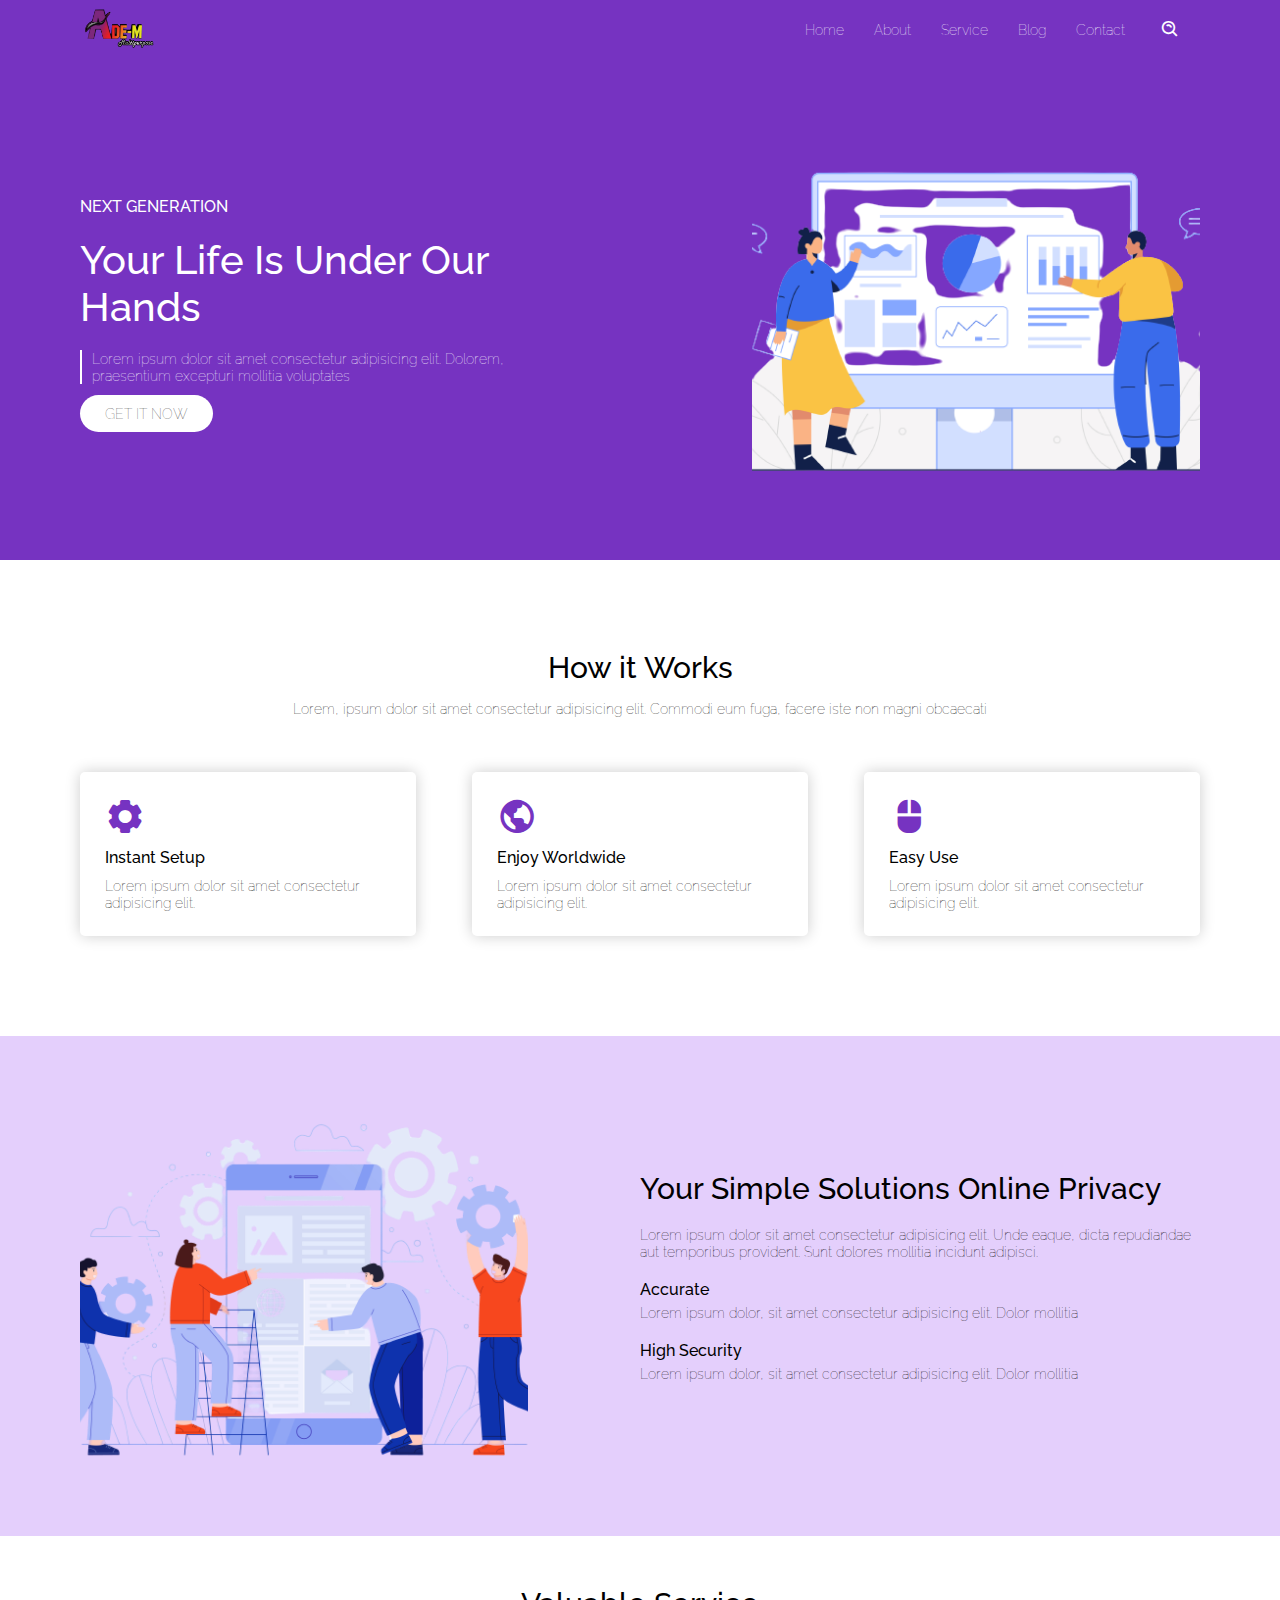
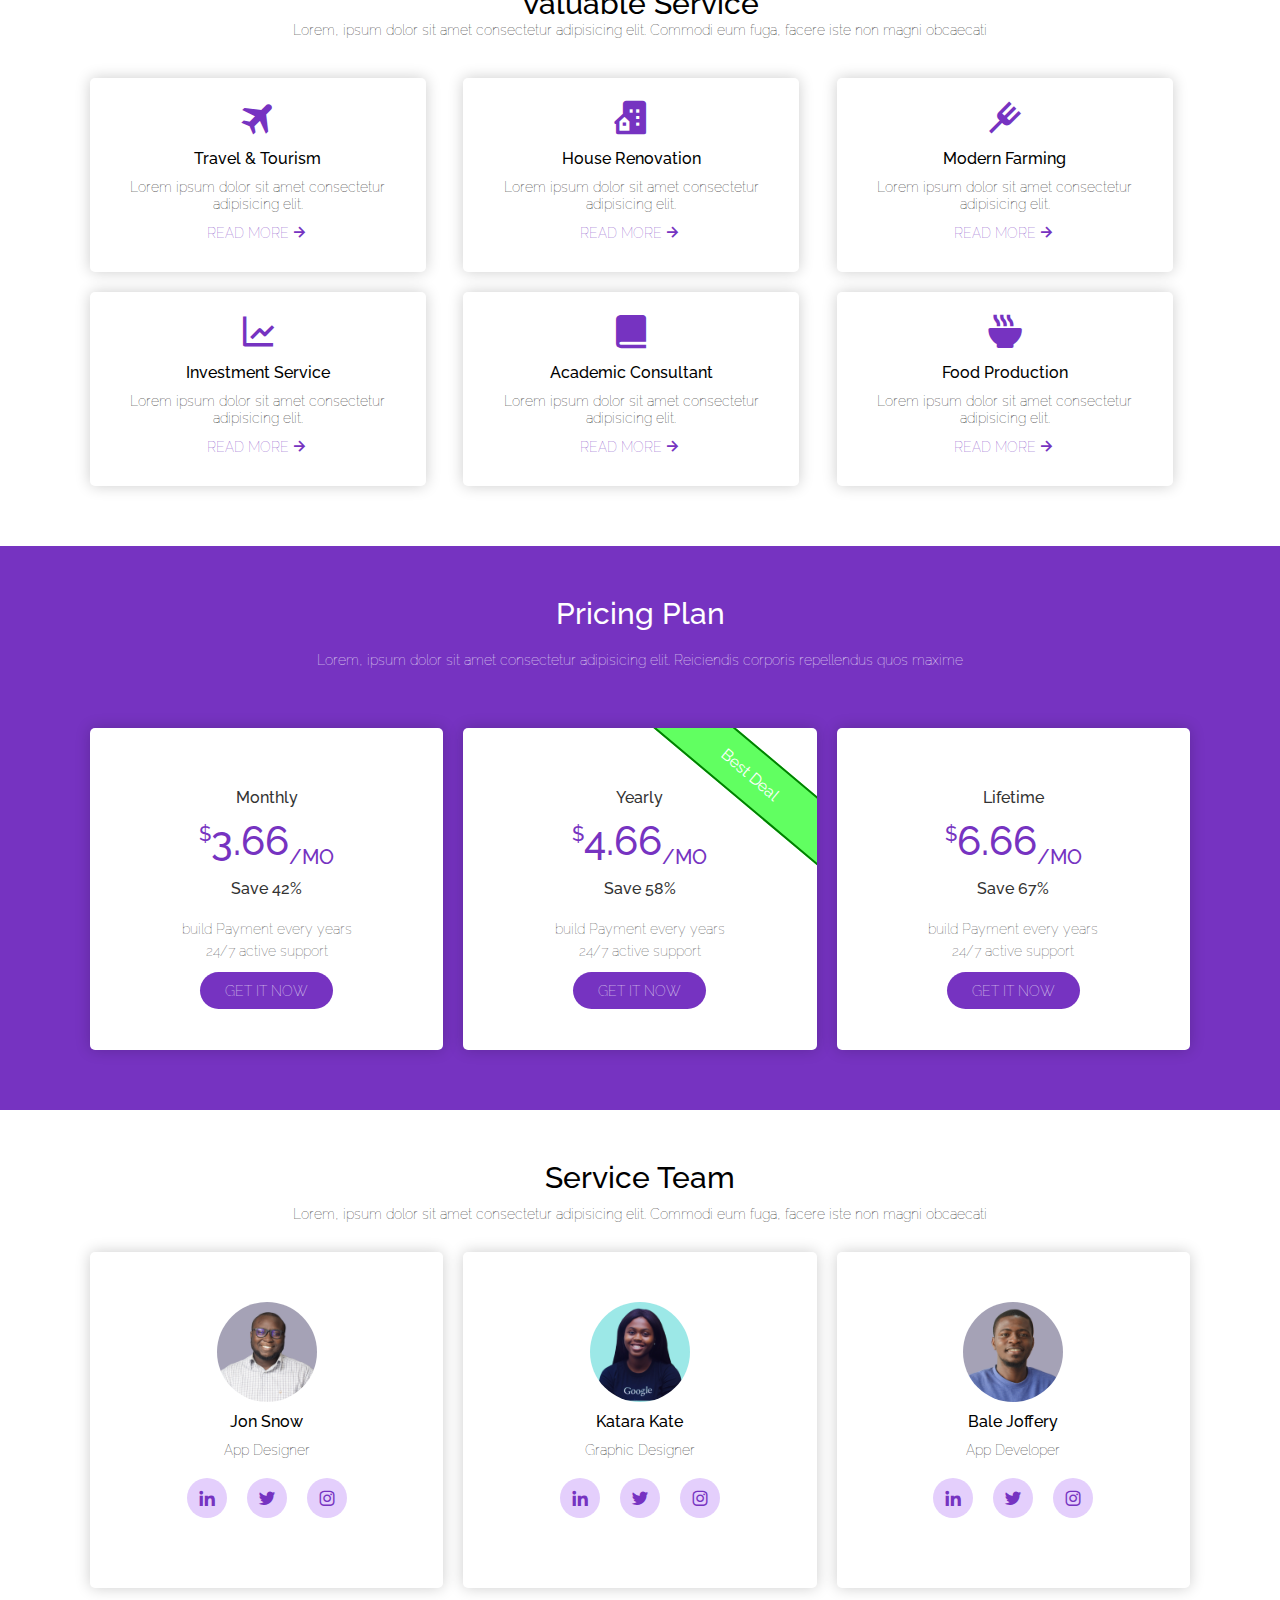
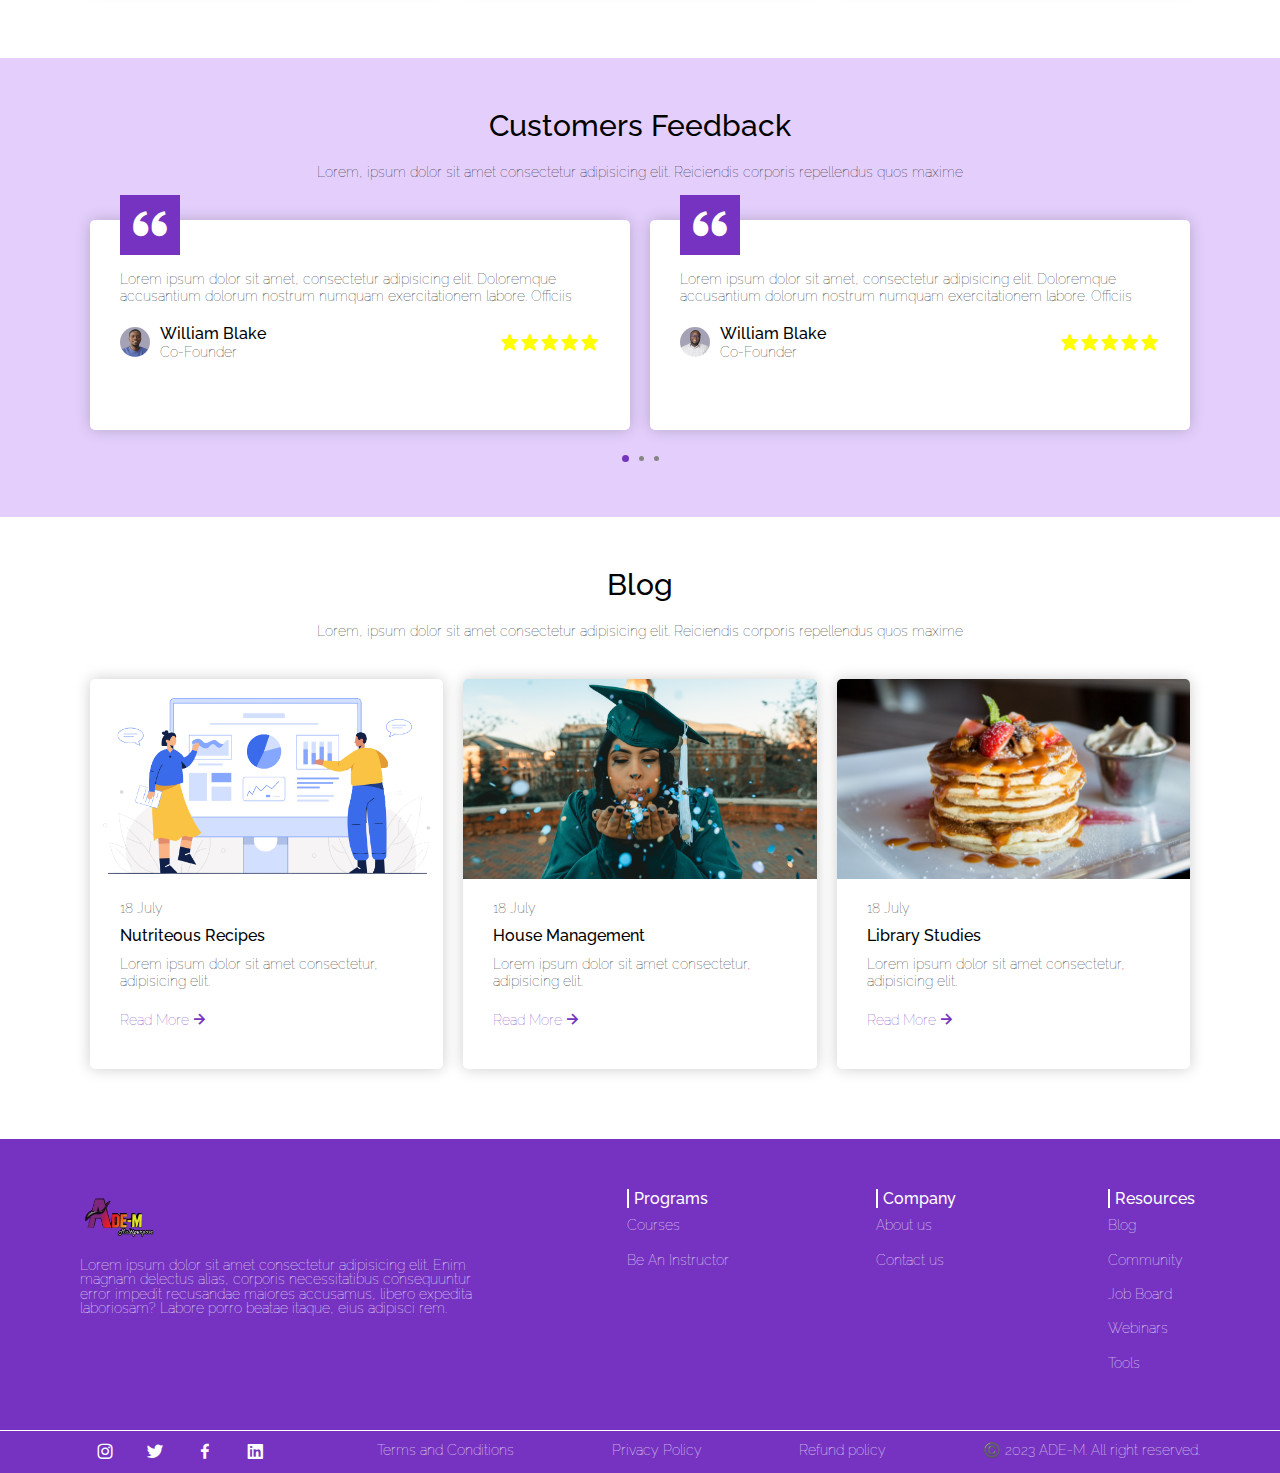
<file: index.html>
<!DOCTYPE html>
<html lang="en">
<head>
    <meta charset="UTF-8">
    <meta http-equiv="X-UA-Compatible" content="IE=edge">
    <meta name="viewport" content="width=device-width, initial-scale=1.0">
    <title>Ade-M</title>
    <link rel="stylesheet" href="style.css">
    <link href='https://unpkg.com/boxicons@2.1.4/css/boxicons.min.css' rel='stylesheet'>
</head>
<body>
    

    <!-- ////////////////////////// HEADER //////////////////////// -->

    <header class="header">
        <div class="header__container">
            <div class="header__content">
                <div class="logo header__logo">
                    <img src="img/logo.png" alt="logo" class="logo__img">
                </div>

                <nav class="header__nav">
                    <ul class="header__nav__links">
                        <li class="header__nav__link"><a href="#">Home</a></li>
                        <li class="header__nav__link"><a href="about.html">About</a></li>
                        <li class="header__nav__link"><a href="service.html">Service</a></li>
                        <li class="header__nav__link"><a href="blog.html">Blog</a></li>
                        <li class="header__nav__link"><a href="contact.html">Contact</a></li>
                    </ul>

                    <i class='bx bx-search-alt'></i>
                </nav>

                <div class="header__menu__icon">
                    <i class='bx bx-menu-alt-right'></i>
<!-- 
                    <i class='bx bx-x'></i> -->
                </div>


                <!-- ////////////////////////////// MOBILE MENU \\\\\\\\\\\\\\\\\\\\\\\\\\\\\ -->

                <div class="mobile__header__nav">
                    <ul class="mobile__header__nav__links">
                        <li class="mobile__header__nav__link"><a href="#">Home</a></li>
                        <li class="mobile__header__nav__link"><a href="about.html">About</a></li>
                        <li class="mobile__header__nav__link"><a href="service.html">Service</a></li>
                        <li class="mobile__header__nav__link"><a href="blog.html">Blog</a></li>
                        <li class="mobile__header__nav__link"><a href="contact.html">Contact</a></li>
                    </ul>
                </div>


            </div>
        </div>
    </header>


    <!-- ///////////////////////////// LANDING SECTION \\\\\\\\\\\\\\\\\\\\\\ -->

    <div class="landing__section">
        <div class="landing__section__container">
            <div class="landing__section__content">
                <h4 class="landing__section__content__h4">NEXT GENERATION</h4>

                <h2 class="landing__section__content__h2">Your Life Is Under Our Hands</h2>

                <p class="landing__section__content__p">Lorem ipsum dolor sit amet consectetur adipisicing elit. Dolorem, praesentium excepturi mollitia voluptates</p>

                <a href="#" class="landing__section__content__btn">GET IT NOW</a>
            </div>

            <div class="landing__section__image">
                <img src="img/landing-sec.png" alt="">
            </div>
        </div>
    </div>


    <!-- //////////////////////////// USEFULNESS \\\\\\\\\\\\\\\\\\\\\\\\\\\ -->

    <div class="usefulness">
        <div class="usefulness__container">
            <div class="usefulness__content">
                <h3 class="usefulness__content__h3">How it Works</h3>

                <p class="usefulness__content__p">Lorem, ipsum dolor sit amet consectetur adipisicing elit. Commodi eum fuga, facere iste non magni obcaecati</p>
            </div>

            <div class="usefulness__cards">
                <div class="usefulness__card">
                    <i class='bx bxs-cog'></i>

                    <h4>Instant Setup</h4>

                    <p>Lorem ipsum dolor sit amet consectetur adipisicing elit.</p>
                </div>

                <div class="usefulness__card">
                    <i class='bx bx-world' ></i>

                    <h4>Enjoy Worldwide</h4>

                    <p>Lorem ipsum dolor sit amet consectetur adipisicing elit.</p>
                </div>

                <div class="usefulness__card">
                    <i class='bx bxs-mouse-alt' ></i>

                    <h4>Easy Use</h4>

                    <p>Lorem ipsum dolor sit amet consectetur adipisicing elit.</p>
                </div>
            </div>
        </div>
    </div>


    <!-- /////////////////////////////// SOLUTIONS \\\\\\\\\\\\\\\\\\\\\\\\\\\\\\\\\\\\ -->

    <div class="solutions">
        <div class="solutions__container">
            <div class="solutions__image">
                <img src="img/solution.png" alt="">
            </div>


            <div class="solutions__content">
                <h3 class="solutions__content__h3">Your Simple Solutions Online Privacy</h3>

                <p class="solutions__content__p">Lorem ipsum dolor sit amet consectetur adipisicing elit. Unde eaque, dicta repudiandae aut temporibus provident. Sunt dolores mollitia incidunt adipisci.</p>

                <div class="solution__content__cards">

                    <div class="solution__content__card">
                        <h4>Accurate</h4>
                        <p>Lorem ipsum dolor, sit amet consectetur adipisicing elit. Dolor mollitia</p>
                    </div>

                    <div class="solution__content__card">
                        <h4>High Security</h4>
                        <p>Lorem ipsum dolor, sit amet consectetur adipisicing elit. Dolor mollitia</p>
                    </div>
                </div>
            </div>
        </div>
    </div>


    <!-- //////////////////////////// services \\\\\\\\\\\\\\\\\\\\\\\\\\\ -->

    <div class="services">
        <div class="services__container">
            <div class="services__content">
                <h3 class="services__content__h3">Valuable Service</h3>

                <p class="services__content__p">Lorem, ipsum dolor sit amet consectetur adipisicing elit. Commodi eum fuga, facere iste non magni obcaecati</p>
            </div>

            <div class="services__cards">
                <div class="services__card">
                    <i class='bx bxs-plane-alt'></i>

                    <h4>Travel & Tourism</h4>

                    <p>Lorem ipsum dolor sit amet consectetur adipisicing elit.</p>

                    <div class="service__card__btn">
                        <a href="#" class="service__card__btn__link">READ MORE</a>
                        <i class='bx bx-right-arrow-alt'></i>
                    </div>
                </div>

                <div class="services__card">
                    <i class='bx bxs-building-house' ></i>

                    <h4>House Renovation</h4>

                    <p>Lorem ipsum dolor sit amet consectetur adipisicing elit.</p>

                    <div class="service__card__btn">
                        <a href="#" class="service__card__btn__link">READ MORE</a>
                        <i class='bx bx-right-arrow-alt'></i>
                    </div>
                </div>

                <div class="services__card">
                    <i class='bx bx-fork'></i>

                    <h4>Modern Farming</h4>

                    <p>Lorem ipsum dolor sit amet consectetur adipisicing elit.</p>

                    <div class="service__card__btn">
                        <a href="#" class="service__card__btn__link">READ MORE</a>
                        <i class='bx bx-right-arrow-alt'></i>
                    </div>
                </div>

                <div class="services__card">
                    <i class='bx bx-line-chart'></i>

                    <h4>Investment Service</h4>

                    <p>Lorem ipsum dolor sit amet consectetur adipisicing elit.</p>

                    <div class="service__card__btn">
                        <a href="#" class="service__card__btn__link">READ MORE</a>
                        <i class='bx bx-right-arrow-alt'></i>
                    </div>
                </div>

                <div class="services__card">
                    <i class='bx bxs-book-alt'></i>

                    <h4>Academic Consultant</h4>

                    <p>Lorem ipsum dolor sit amet consectetur adipisicing elit.</p>

                    <div class="service__card__btn">
                        <a href="#" class="service__card__btn__link">READ MORE</a>
                        <i class='bx bx-right-arrow-alt'></i>
                    </div>
                </div>

                <div class="services__card">
                    <i class='bx bxs-bowl-hot' ></i>

                    <h4>Food Production</h4>

                    <p>Lorem ipsum dolor sit amet consectetur adipisicing elit.</p>

                    <div class="service__card__btn">
                        <a href="#" class="service__card__btn__link">READ MORE</a>
                        <i class='bx bx-right-arrow-alt'></i>
                    </div>
                </div>
            </div>
        </div>
    </div>


    <!-- /////////////////////////// PRICING  \\\\\\\\\\\\\\\\\\\\\\\\\\\\\\\\\\\\\ -->

    <div class="pricing">
        <div class="pricing__container">
            <div class="pricing__content">
                <h3 class="pricing__content__h3">Pricing Plan</h3>

                <p class="pricing__content__p">Lorem, ipsum dolor sit amet consectetur adipisicing elit. Reiciendis corporis repellendus quos maxime</p>
            </div>

            <div class="pricing__cards">
                <div class="pricing__card">
                    <h4>Monthly</h4>
                    <h2><sup>$</sup>3.66<sub>/MO</sub></h2>
                    <h4>Save 42%</h4>
                    <p>build Payment every years <br>
                    24/7 active support</p>

                    <a href="#" class="pricing__card__btn">GET IT NOW</a>
                </div>

                <div class="pricing__card">

                    <div class="pricing__best__deal">
                        Best Deal
                    </div>

                    <h4>Yearly</h4>
                    <h2><sup>$</sup>4.66<sub>/MO</sub></h2>
                    <h4>Save 58%</h4>
                    <p>build Payment every years <br>
                    24/7 active support</p>

                    <a href="#" class="pricing__card__btn">GET IT NOW</a>
                </div>

                <div class="pricing__card">
                    <h4>Lifetime</h4>
                    <h2><sup>$</sup>6.66<sub>/MO</sub></h2>
                    <h4>Save 67%</h4>
                    <p>build Payment every years <br>
                    24/7 active support</p>

                    <a href="#" class="pricing__card__btn">GET IT NOW</a>
                </div>
            </div>
        </div>
    </div>


    <!-- ///////////////////////////// TEAM \\\\\\\\\\\\\\\\\\\\\\\\\\\\\\ -->

    <div class="team">
        <div class="team__container">
            <div class="team__content">
                <h3 class="team__content__h3">Service Team</h3>

                <p class="team__content__p">Lorem, ipsum dolor sit amet consectetur adipisicing elit. Commodi eum fuga, facere iste non magni obcaecati</p>

                <div class="team__cards">
                    <div class="team__card">
                        <div class="team__member__image">
                            <img src="img/jon.png" alt="">
                        </div>
    
                        <h4 class="team__member__name">Jon Snow</h4>
    
                        <p class="team__member__role">App Designer</p>
    
                        <div class="team__member__social__links">
                            <i class="bx bxl-linkedin"></i>
                            <i class="bx bxl-twitter"></i>
                            <i class="bx bxl-instagram"></i>
                        </div>
                    </div>

                    <div class="team__card">
                        <div class="team__member__image">
                            <img src="img/jessy.png" alt="">
                        </div>
    
                        <h4 class="team__member__name">Katara Kate</h4>
    
                        <p class="team__member__role">Graphic Designer</p>
    
                        <div class="team__member__social__links">
                            <i class="bx bxl-linkedin"></i>
                            <i class="bx bxl-twitter"></i>
                            <i class="bx bxl-instagram"></i>
                        </div>
                    </div>

                    <div class="team__card">
                        <div class="team__member__image">
                            <img src="img/jide.png" alt="">
                        </div>
    
                        <h4 class="team__member__name">Bale Joffery</h4>
    
                        <p class="team__member__role">App Developer</p>
    
                        <div class="team__member__social__links">
                            <i class="bx bxl-linkedin"></i>
                            <i class="bx bxl-twitter"></i>
                            <i class="bx bxl-instagram"></i>
                        </div>
                    </div>
                </div>
            </div>
        </div>
    </div>


    <!-- /////////////////////////// feedback  \\\\\\\\\\\\\\\\\\\\\\\\\\\\\\\\\\\\\ -->

    <div class="feedback">
        <div class="feedback__container">
            <div class="feedback__content">
                <h3 class="feedback__content__h3">Customers Feedback</h3>

                <p class="feedback__content__p">Lorem, ipsum dolor sit amet consectetur adipisicing elit. Reiciendis corporis repellendus quos maxime</p>
            </div>

            <div class="feedback__cards">
                <div class="feedback__card">

                    <i class='bx bxs-quote-alt-left'></i>

                    <p class="feedback__card__p">Lorem ipsum dolor sit amet, consectetur adipisicing elit. Doloremque accusantium dolorum nostrum numquam exercitationem labore. Officiis</p>

                    <div class="feedback__person">


                        <div class="feedback__person__image">
                            <img src="img/jide.png" alt="">
                        </div>

                        <div class="feedback__person__info">
                            <h4>William Blake</h4>
                            <p>Co-Founder</p>
                        </div>

                        <div class="feedback__review">
                            <i class='bx bxs-star' ></i>
                            <i class='bx bxs-star' ></i>
                            <i class='bx bxs-star' ></i>
                            <i class='bx bxs-star' ></i>
                            <i class='bx bxs-star' ></i>
                        </div>
                    </div>
                </div>


                <div class="feedback__card">

                    <i class='bx bxs-quote-alt-left'></i>

                    <p class="feedback__card__p">Lorem ipsum dolor sit amet, consectetur adipisicing elit. Doloremque accusantium dolorum nostrum numquam exercitationem labore. Officiis</p>

                    <div class="feedback__person">


                        <div class="feedback__person__image">
                            <img src="img/jon.png" alt="">
                        </div>

                        <div class="feedback__person__info">
                            <h4>William Blake</h4>
                            <p>Co-Founder</p>
                        </div>

                        <div class="feedback__review">
                            <i class='bx bxs-star' ></i>
                            <i class='bx bxs-star' ></i>
                            <i class='bx bxs-star' ></i>
                            <i class='bx bxs-star' ></i>
                            <i class='bx bxs-star' ></i>
                        </div>
                    </div>
                </div>

            </div>

            <div class="feedback__dots">
                <div class="feedback__dot active"></div>
                <div class="feedback__dot"></div>
                <div class="feedback__dot"></div>
            </div>
        </div>
    </div>



    <!-- ////////////////////////////////////// BLOG \\\\\\\\\\\\\\\\\\\\\\\\\\\\\\\\\\ -->

    <div class="blog">
        <div class="blog__container">
            <div class="blog__content">
                <h3 class="blog__content__h3">Blog</h3>

                <p class="blog__content__p">Lorem, ipsum dolor sit amet consectetur adipisicing elit. Reiciendis corporis repellendus quos maxime</p>
            </div>

            <div class="blog__cards">
                <div class="blog__card">
                    <div class="blog__card__image">
                        <img src="img/landing-sec.png" alt="">
                    </div>

                    <div class="blog__card__content">
                        <p class="blog__card__content__date">18 July</p>

                        <h4 class="blog__card__content__h4">Nutriteous Recipes</h4>

                        <p class="blog__card__content__p">Lorem ipsum dolor sit amet consectetur, adipisicing elit.</p>

                        <div class="blog__card__btn">
                            <a href="#" class="blog__card__link">Read More</a>
                            <i class='bx bx-right-arrow-alt'></i>
                        </div>
                    </div>
                </div>

                <div class="blog__card">
                    <div class="blog__card__image">
                        <img src="img/sch1.jpg" alt="">
                    </div>

                    <div class="blog__card__content">
                        <p class="blog__card__content__date">18 July</p>

                        <h4 class="blog__card__content__h4">House Management</h4>

                        <p class="blog__card__content__p">Lorem ipsum dolor sit amet consectetur, adipisicing elit.</p>

                        <div class="blog__card__btn">
                            <a href="#" class="blog__card__link">Read More</a>
                            <i class='bx bx-right-arrow-alt'></i>
                        </div>
                    </div>
                </div>

                <div class="blog__card">
                    <div class="blog__card__image">
                        <img src="img/food1.jpg" alt="">
                    </div>

                    <div class="blog__card__content">
                        <p class="blog__card__content__date">18 July</p>

                        <h4 class="blog__card__content__h4">Library Studies</h4>

                        <p class="blog__card__content__p">Lorem ipsum dolor sit amet consectetur, adipisicing elit.</p>

                        <div class="blog__card__btn">
                            <a href="#" class="blog__card__link">Read More</a>
                            <i class='bx bx-right-arrow-alt'></i>
                        </div>
                    </div>
                </div>
            </div>
        </div>
    </div>


    <!-- ////////////////////////////////// FOOTER \\\\\\\\\\\\\\\\\\\\\\\\\\\\\\\\\\\\ -->


    <footer class="footer">
        <div class="footer__container">
            <div class="footer__content">
                <div class="footer__top__nav">
                    <div class="footer__top__nav__motto">
                        <div class="logo">
                            <img src="img/logo.png" class="logo__img" alt="logo">
                        </div>

                        <p>Lorem ipsum dolor sit amet consectetur adipisicing elit.
                             Enim magnam delectus alias, corporis necessitatibus consequuntur
                              error impedit recusandae maiores accusamus,
                             libero expedita laboriosam? Labore porro beatae itaque,
                              eius adipisci rem.
                        </p>
                    </div>
            
                    <div class="footer__top__nav__Programs footer__links">
                        <h4>Programs</h4>
                        <a href="#">Courses</a>
                        <a href="#">Be An Instructor</a>
                    </div>
            
                    <div class="footer__top__nav__Company footer__links">
                        <h4>Company</h4>
                        <a href="#">About us</a>
                        <a href="#">Contact us</a>
                    </div>
            
                    <div class="footer__top__nav__Resources footer__links">
                        <h4>Resources</h4>
                        <a href="#">Blog</a>
                        <a href="#">Community</a>
                        <a href="#">Job Board</a>
                        <a href="#">Webinars</a>
                        <a href="#">Tools</a>
                    </div>
                </div>
        
                <div class="footer__bottom__nav">
                    <div class="footer__bottom__nav__socials">
                        <a href="#"><i class='bx bxl-instagram'></i></a>
                        <a href="#"><i class='bx bxl-twitter'></i></a>
                        <a href="#"><i class='bx bxl-facebook' ></i></a>
                        <a href="#"><i class='bx bxl-linkedin-square' ></i></a>
                    </div>
        
                    <a href="#">Terms and Conditions</a>
                    <a href="#">Privacy Policy</a>
                    <a href="#">Refund policy</a>
                    <a href="#">©️ 2023 ADE-M. All right reserved.</a>
                </div>
            </div>
        </div>
    </footer>



    <script src="script.js"></script>
</body>
</html>
</file>
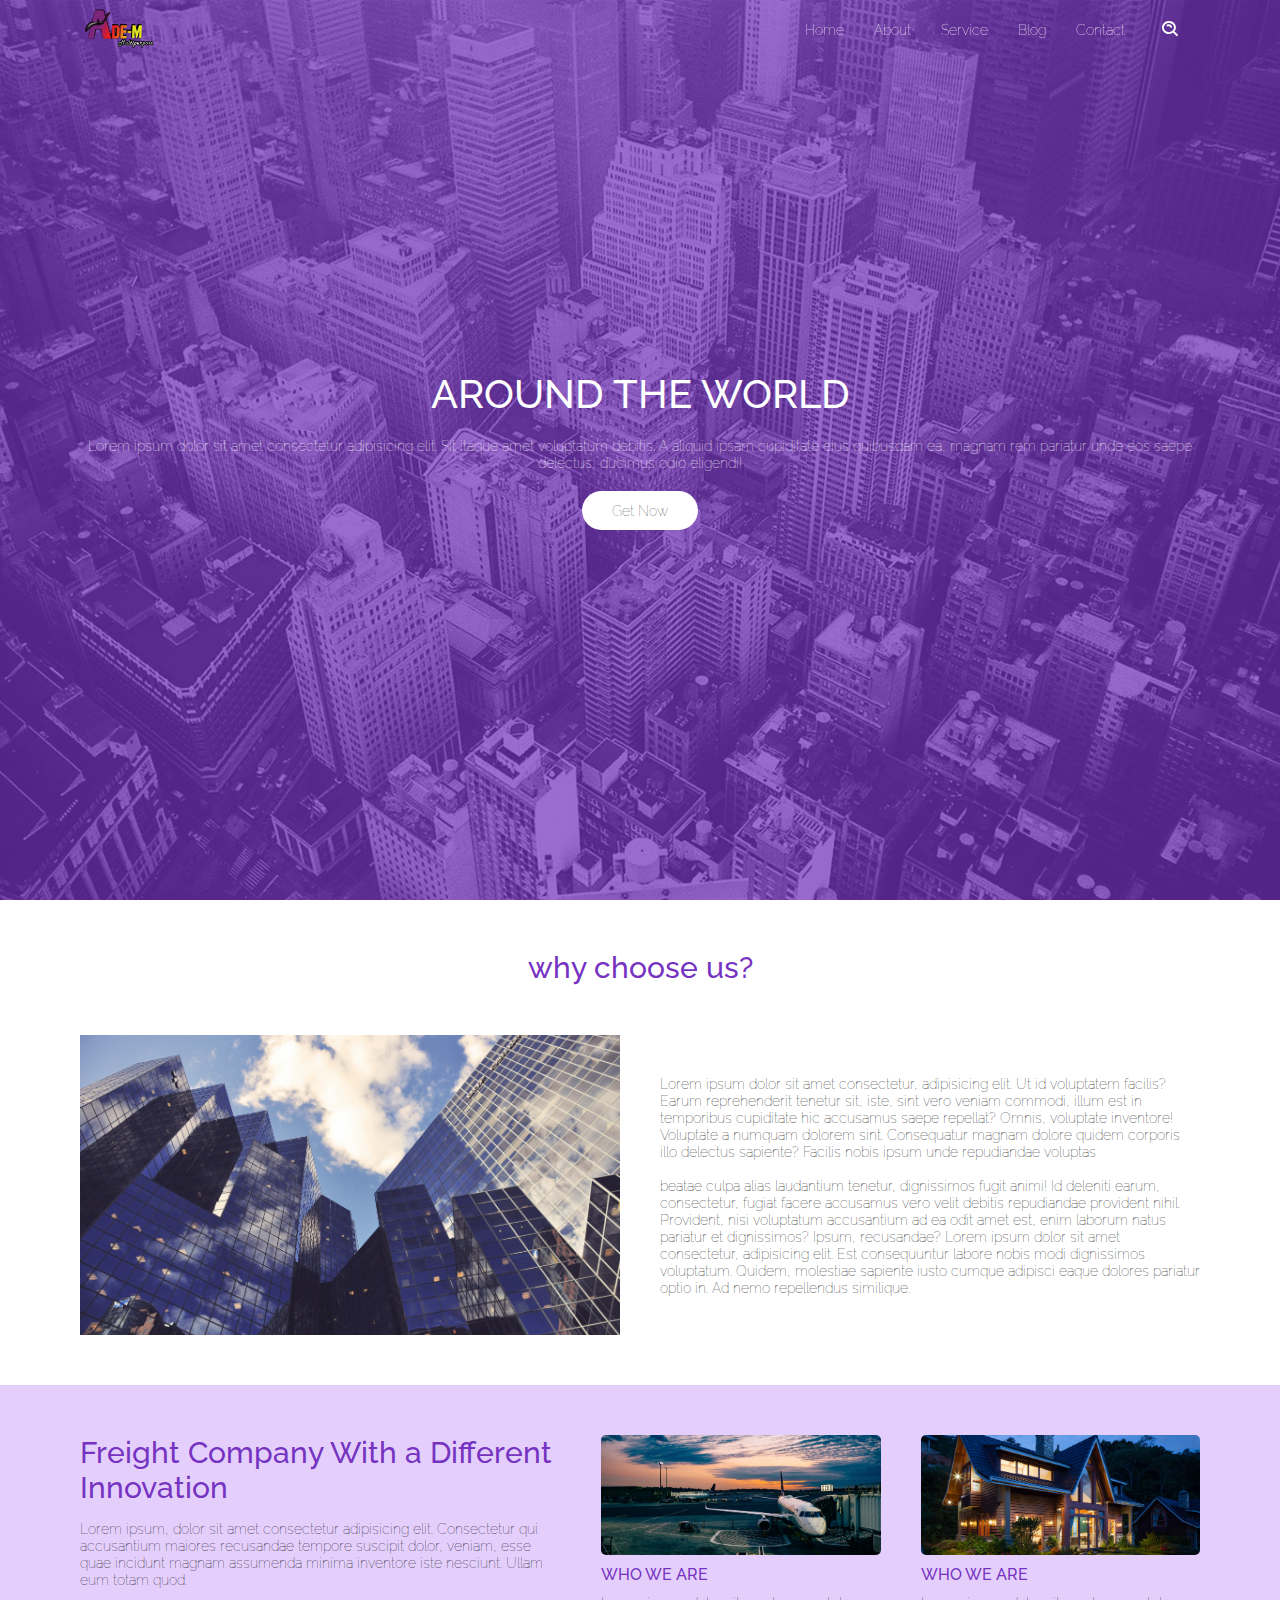
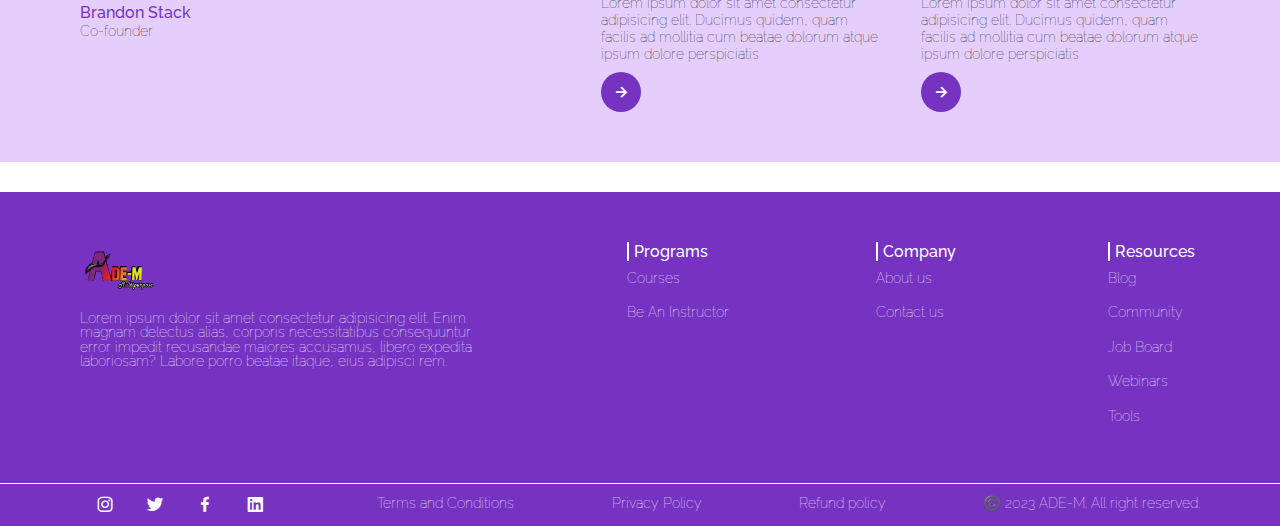
<file: about.html>
<!DOCTYPE html>
<html lang="en">
<head>
    <meta charset="UTF-8">
    <meta http-equiv="X-UA-Compatible" content="IE=edge">
    <meta name="viewport" content="width=device-width, initial-scale=1.0">
    <title>Ade-M/About</title>
    <link rel="stylesheet" href="about.css">
    <link href='https://unpkg.com/boxicons@2.1.4/css/boxicons.min.css' rel='stylesheet'>
</head>
<body>
    

    <!-- ////////////////////////// HEADER //////////////////////// -->

    <header class="header about__header">
        <div class="header__container">
            <div class="header__content">
                <div class="logo header__logo">
                    <img src="img/logo.png" alt="logo" class="logo__img">
                </div>

                <nav class="header__nav">
                    <ul class="header__nav__links">
                        <li class="header__nav__link"><a href="index.html">Home</a></li>
                        <li class="header__nav__link"><a href="#">About</a></li>
                        <li class="header__nav__link"><a href="service.html">Service</a></li>
                        <li class="header__nav__link"><a href="blog.html">Blog</a></li>
                        <li class="header__nav__link"><a href="contact.html">Contact</a></li>
                    </ul>

                    <i class='bx bx-search-alt'></i>
                </nav>

                <div class="header__menu__icon">
                    <i class='bx bx-menu-alt-right'></i>
<!-- 
                    <i class='bx bx-x'></i> -->
                </div>


                <!-- ////////////////////////////// MOBILE MENU \\\\\\\\\\\\\\\\\\\\\\\\\\\\\ -->

                <div class="mobile__header__nav">
                    <ul class="mobile__header__nav__links">
                        <li class="mobile__header__nav__link"><a href="index.html">Home</a></li>
                        <li class="mobile__header__nav__link"><a href="#">About</a></li>
                        <li class="mobile__header__nav__link"><a href="service.html">Service</a></li>
                        <li class="mobile__header__nav__link"><a href="blog.html">Blog</a></li>
                        <li class="mobile__header__nav__link"><a href="contact.html">Contact</a></li>
                    </ul>
                </div>


            </div>
        </div>
    </header>


    <!-- ////////////////////////// LANDING SECTION \\\\\\\\\\\\\\\\\\\\\\\\\\\\\\\\\ -->


    <div class="about__landing__section">
        <div class="about__landing__section__container">
            <div class="about__landing__section__content">

                <h2 class="about__landing__section__content__h2">
                    AROUND THE WORLD
                </h2>
                
                <p class="about__landing__section__content__p">
                    Lorem ipsum dolor sit amet consectetur adipisicing elit. Sit itaque amet voluptatum debitis. A aliquid ipsam cupiditate eius quibusdam ea, magnam rem pariatur unde eos saepe delectus, ducimus odio eligendi!
                </p>

                <div class="about__landing__section__content__btn">
                    <a href="#" class="about__landing__section__content__link">Get Now</a>
                </div>
            </div>
        </div>
    </div>


    <!-- ///////////////////////////////// About Info\\\\\\\\\\\\\\\\\\\\\\\\\\\\\ -->

    <div class="about__info">
        <div class="about__info__container">

            <h3 class="about__info__h3">
                why choose us?
            </h3>

            <div class="about__info__content">
                <div class="about__info__content__image">
                    <img src="img/image2.jpg" alt="">
                </div>

                <p class="about__info__content__p">
                    Lorem ipsum dolor sit amet consectetur, adipisicing elit. Ut id voluptatem facilis?
                     Earum reprehenderit tenetur sit, iste, sint vero veniam commodi, illum est in 
                     temporibus cupiditate hic accusamus saepe repellat?
                    Omnis, voluptate inventore! Voluptate a numquam dolorem sint. Consequatur magnam dolore
                     quidem corporis illo delectus sapiente? Facilis nobis ipsum unde repudiandae voluptas
                    
                    <br>

                    <br>
                     beatae culpa alias laudantium tenetur, dignissimos fugit animi!
                    Id deleniti earum, consectetur, fugiat facere accusamus vero velit debitis repudiandae 
                    provident nihil. Provident, nisi voluptatum accusantium ad ea odit amet est, enim 
                    laborum natus pariatur et dignissimos? Ipsum, recusandae?
                    Lorem ipsum dolor sit amet consectetur, adipisicing elit.
                     Est consequuntur labore nobis modi dignissimos voluptatum. 
                     Quidem, molestiae sapiente iusto cumque adipisci eaque dolores 
                     pariatur optio in. Ad nemo repellendus similique.
                </p>
            </div>
        </div>
    </div>


    <!-- ///////////////////////////// COMPANY \\\\\\\\\\\\\\\\\\\\\\\\\\\\ -->

    <div class="company">
        <div class="company__container">
            <div class="company__content">
                <h3 class="company__content__h3">
                    Freight Company With a Different Innovation
                </h3>

                <p class="company__content__p">
                    Lorem ipsum, dolor sit amet consectetur adipisicing elit.
                     Consectetur qui accusantium maiores recusandae tempore suscipit dolor,
                      veniam, esse quae incidunt magnam assumenda minima inventore iste nesciunt.
                       Ullam eum totam quod.
                </p>

                <div class="company__content__staff">
                    <h4 class="company__content__staff__name">Brandon Stack</h4>
                    <p class="company__content__staff__role">Co-founder</p>
                </div>
            </div>

            <div class="company__cards">
                <div class="company__card">
                    <div class="company__card__image">
                        <img src="img/travel1.jpg" alt="">
                    </div>

                    <h4 class="company__card__h4">WHO WE ARE</h4>

                    <p class="company__card__p">
                        Lorem ipsum dolor sit amet consectetur adipisicing elit.
                         Ducimus quidem, quam facilis ad mollitia cum beatae dolorum
                          atque ipsum dolore perspiciatis
                    </p>

                    <a href="#" class="company__card__btn">
                        <i class='bx bx-right-arrow-alt'></i>
                    </a>
                </div>


                <div class="company__card">
                    <div class="company__card__image">
                        <img src="img/house1.jpg" alt="">
                    </div>

                    <h4 class="company__card__h4">WHO WE ARE</h4>

                    <p class="company__card__p">
                        Lorem ipsum dolor sit amet consectetur adipisicing elit.
                         Ducimus quidem, quam facilis ad mollitia cum beatae dolorum
                          atque ipsum dolore perspiciatis
                    </p>

                    <a href="#" class="company__card__btn">
                        <i class='bx bx-right-arrow-alt'></i>
                    </a>
                </div>
            </div>
        </div>
    </div>



    <!-- ////////////////////////////////// FOOTER \\\\\\\\\\\\\\\\\\\\\\\\\\\\\\\\\\\\ -->


    <footer class="footer">
        <div class="footer__container">
            <div class="footer__content">
                <div class="footer__top__nav">
                    <div class="footer__top__nav__motto">
                        <div class="logo">
                            <img src="img/logo.png" class="logo__img" alt="logo">
                        </div>

                        <p>Lorem ipsum dolor sit amet consectetur adipisicing elit.
                             Enim magnam delectus alias, corporis necessitatibus consequuntur
                              error impedit recusandae maiores accusamus,
                             libero expedita laboriosam? Labore porro beatae itaque,
                              eius adipisci rem.
                        </p>
                    </div>
            
                    <div class="footer__top__nav__Programs footer__links">
                        <h4>Programs</h4>
                        <a href="#">Courses</a>
                        <a href="#">Be An Instructor</a>
                    </div>
            
                    <div class="footer__top__nav__Company footer__links">
                        <h4>Company</h4>
                        <a href="#">About us</a>
                        <a href="#">Contact us</a>
                    </div>
            
                    <div class="footer__top__nav__Resources footer__links">
                        <h4>Resources</h4>
                        <a href="#">Blog</a>
                        <a href="#">Community</a>
                        <a href="#">Job Board</a>
                        <a href="#">Webinars</a>
                        <a href="#">Tools</a>
                    </div>
                </div>
        
                <div class="footer__bottom__nav">
                    <div class="footer__bottom__nav__socials">
                        <a href="#"><i class='bx bxl-instagram'></i></a>
                        <a href="#"><i class='bx bxl-twitter'></i></a>
                        <a href="#"><i class='bx bxl-facebook' ></i></a>
                        <a href="#"><i class='bx bxl-linkedin-square' ></i></a>
                    </div>
        
                    <a href="#">Terms and Conditions</a>
                    <a href="#">Privacy Policy</a>
                    <a href="#">Refund policy</a>
                    <a href="#">©️ 2023 ADE-M. All right reserved.</a>
                </div>
            </div>
        </div>
    </footer>
    

    <script src="script.js"></script>
</body>
</html>
</file>
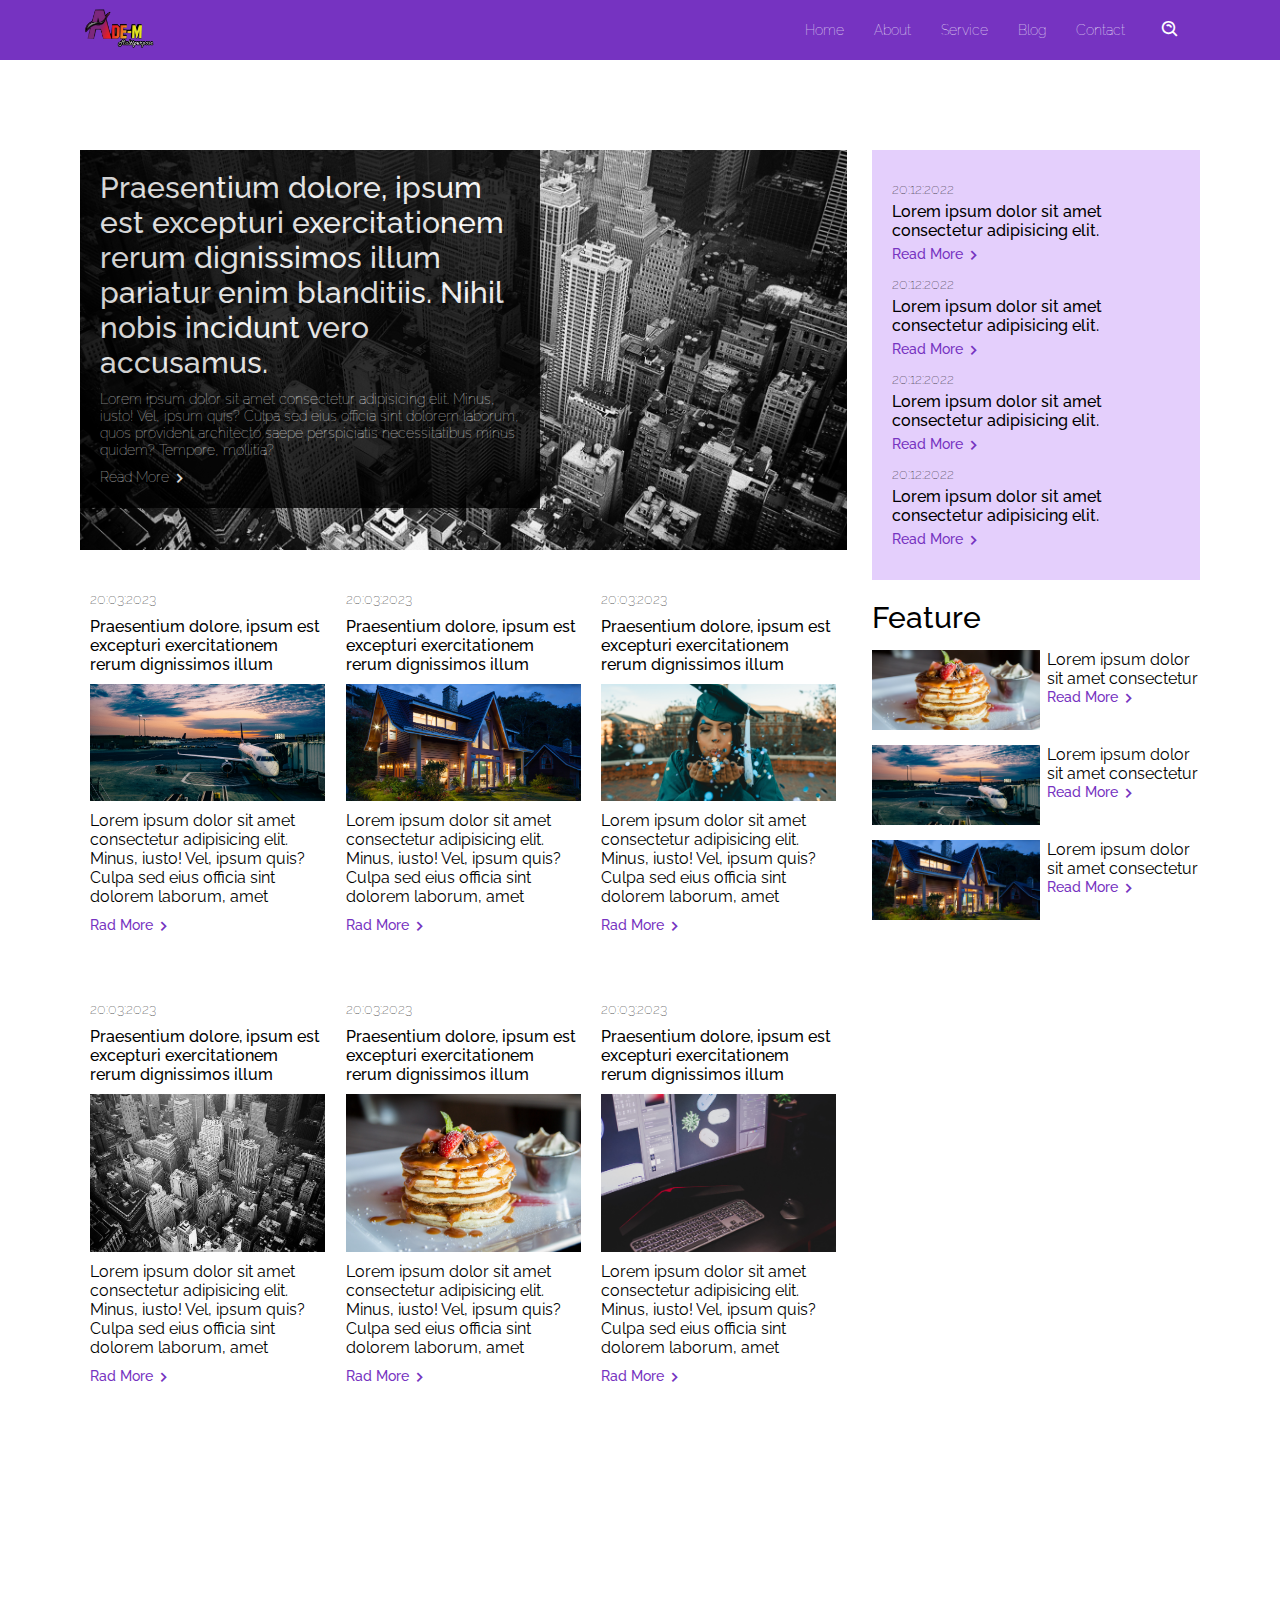
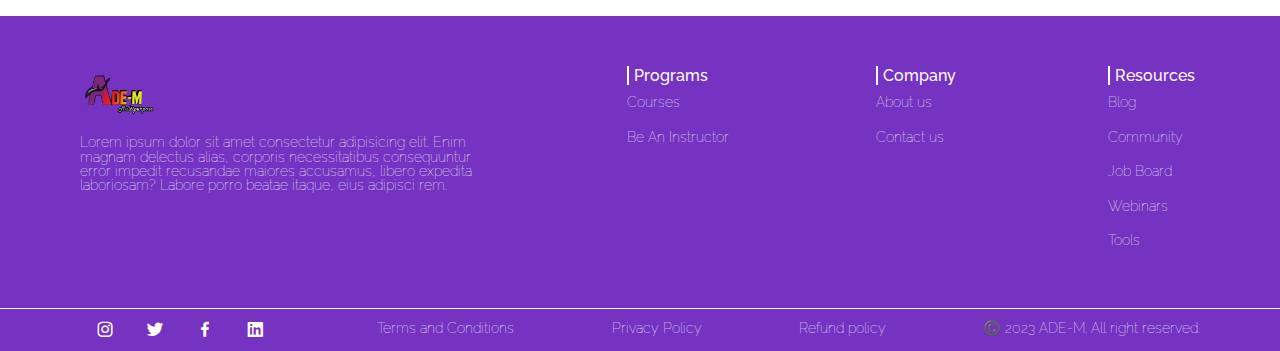
<file: blog.html>
<!DOCTYPE html>
<html lang="en">
<head>
    <meta charset="UTF-8">
    <meta http-equiv="X-UA-Compatible" content="IE=edge">
    <meta name="viewport" content="width=device-width, initial-scale=1.0">
    <title>Ade-M/blog</title>
    <link rel="stylesheet" href="blog.css">
    <link href='https://unpkg.com/boxicons@2.1.4/css/boxicons.min.css' rel='stylesheet'>
</head>
<body>
    

    <!-- ////////////////////////// HEADER //////////////////////// -->

    <header class="header">
        <div class="header__container">
            <div class="header__content">
                <div class="logo header__logo">
                    <img src="img/logo.png" alt="logo" class="logo__img">
                </div>

                <nav class="header__nav">
                    <ul class="header__nav__links">
                        <li class="header__nav__link"><a href="index.html">Home</a></li>
                        <li class="header__nav__link"><a href="about.html">About</a></li>
                        <li class="header__nav__link"><a href="service.html">Service</a></li>
                        <li class="header__nav__link"><a href="#">Blog</a></li>
                        <li class="header__nav__link"><a href="contact.html">Contact</a></li>
                    </ul>

                    <i class='bx bx-search-alt'></i>
                </nav>

                <div class="header__menu__icon">
                    <i class='bx bx-menu-alt-right'></i>
<!-- 
                    <i class='bx bx-x'></i> -->
                </div>


                <!-- ////////////////////////////// MOBILE MENU \\\\\\\\\\\\\\\\\\\\\\\\\\\\\ -->

                <div class="mobile__header__nav">
                    <ul class="mobile__header__nav__links">
                        <li class="mobile__header__nav__link"><a href="index.html">Home</a></li>
                        <li class="mobile__header__nav__link"><a href="about.html">About</a></li>
                        <li class="mobile__header__nav__link"><a href="service.html">Service</a></li>
                        <li class="mobile__header__nav__link"><a href="#">Blog</a></li>
                        <li class="mobile__header__nav__link"><a href="contact.html">Contact</a></li>
                    </ul>
                </div>


            </div>
        </div>
    </header>


    <!-- //////////////////////////// BLOG \\\\\\\\\\\\\\\\\\\\\\\\ -->

    <main class="main">

        <!-- ///////// MAIN__LEFT \\\\\\\\ -->

        <div class="main__left">
            <div class="main__left__container">

                <div class="main__left__head">
                    <div class="main__left__head__content">
                        <h3 class="main__left__head__content__title">
                            Praesentium dolore, ipsum est excepturi exercitationem rerum dignissimos 
                            illum pariatur enim blanditiis. Nihil nobis incidunt vero accusamus.
                        </h3>

                        <p class="main__left__head__content__text">
                            Lorem ipsum dolor sit amet consectetur adipisicing elit. Minus, iusto!
                             Vel, ipsum quis? Culpa sed eius officia sint dolorem laborum, quos provident architecto 
                            saepe perspiciatis necessitatibus minus quidem? Tempore, mollitia?
                        </p>

                        <div class="main__left__head__content__btn">
                            <a href="#" class="main__left__head__content__link">Read More</a>
                            <i class='bx bx-chevron-right'></i>
                        </div>
                    </div>
                </div>

                <!-- ////////// cards \\\\\\\ -->

                <div class="main__left__cards">



                    <!-- ////// card \\\\\\ -->

                    <div class="main__left__card">
                        <p class="main__left__card__date">
                            20:03:2023
                        </p>

                        <h4 class="main__left__card__title">
                            Praesentium dolore, ipsum est excepturi exercitationem rerum dignissimos 
                            illum
                        </h4>

                        <div class="main__left__card__image">
                            <img src="img/travel1.jpg" alt="">
                        </div>

                        <div class="main__left__card__text">
                            Lorem ipsum dolor sit amet consectetur adipisicing elit. Minus, iusto!
                             Vel, ipsum quis? Culpa sed eius officia sint dolorem laborum,
                             amet
                        </div>

                        <div class="main__left__card__btn">
                            <a href="#" class="main__left__card__link">Rad More</a>
                            <i class='bx bx-chevron-right'></i>
                        </div>
                    </div>

                    <!-- ////// card \\\\\\ -->

                    <div class="main__left__card">
                        <p class="main__left__card__date">
                            20:03:2023
                        </p>

                        <h4 class="main__left__card__title">
                            Praesentium dolore, ipsum est excepturi exercitationem rerum dignissimos 
                            illum
                        </h4>

                        <div class="main__left__card__image">
                            <img src="img/house1.jpg" alt="">
                        </div>

                        <div class="main__left__card__text">
                            Lorem ipsum dolor sit amet consectetur adipisicing elit. Minus, iusto!
                             Vel, ipsum quis? Culpa sed eius officia sint dolorem laborum,
                             amet
                        </div>

                        <div class="main__left__card__btn">
                            <a href="#" class="main__left__card__link">Rad More</a>
                            <i class='bx bx-chevron-right'></i>
                        </div>
                    </div>

                    <!-- ////// card \\\\\\ -->

                    <div class="main__left__card">
                        <p class="main__left__card__date">
                            20:03:2023
                        </p>

                        <h4 class="main__left__card__title">
                            Praesentium dolore, ipsum est excepturi exercitationem rerum dignissimos 
                            illum
                        </h4>

                        <div class="main__left__card__image">
                            <img src="img/sch1.jpg" alt="">
                        </div>

                        <div class="main__left__card__text">
                            Lorem ipsum dolor sit amet consectetur adipisicing elit. Minus, iusto!
                             Vel, ipsum quis? Culpa sed eius officia sint dolorem laborum,
                             amet
                        </div>

                        <div class="main__left__card__btn">
                            <a href="#" class="main__left__card__link">Rad More</a>
                            <i class='bx bx-chevron-right'></i>
                        </div>
                    </div>

                    <!-- ////// card \\\\\\ -->

                    <div class="main__left__card">
                        <p class="main__left__card__date">
                            20:03:2023
                        </p>

                        <h4 class="main__left__card__title">
                            Praesentium dolore, ipsum est excepturi exercitationem rerum dignissimos 
                            illum
                        </h4>

                        <div class="main__left__card__image">
                            <img src="img/about-cover.jpg" alt="">
                        </div>

                        <div class="main__left__card__text">
                            Lorem ipsum dolor sit amet consectetur adipisicing elit. Minus, iusto!
                             Vel, ipsum quis? Culpa sed eius officia sint dolorem laborum,
                             amet
                        </div>

                        <div class="main__left__card__btn">
                            <a href="#" class="main__left__card__link">Rad More</a>
                            <i class='bx bx-chevron-right'></i>
                        </div>
                    </div>

                    <!-- ////// card \\\\\\ -->

                    <div class="main__left__card">
                        <p class="main__left__card__date">
                            20:03:2023
                        </p>

                        <h4 class="main__left__card__title">
                            Praesentium dolore, ipsum est excepturi exercitationem rerum dignissimos 
                            illum
                        </h4>

                        <div class="main__left__card__image">
                            <img src="img/food1.jpg" alt="">
                        </div>

                        <div class="main__left__card__text">
                            Lorem ipsum dolor sit amet consectetur adipisicing elit. Minus, iusto!
                             Vel, ipsum quis? Culpa sed eius officia sint dolorem laborum,
                             amet
                        </div>

                        <div class="main__left__card__btn">
                            <a href="#" class="main__left__card__link">Rad More</a>
                            <i class='bx bx-chevron-right'></i>
                        </div>
                    </div>

                    <!-- ////// card \\\\\\ -->

                    <div class="main__left__card">
                        <p class="main__left__card__date">
                            20:03:2023
                        </p>

                        <h4 class="main__left__card__title">
                            Praesentium dolore, ipsum est excepturi exercitationem rerum dignissimos 
                            illum
                        </h4>

                        <div class="main__left__card__image">
                            <img src="img/image1.jpg" alt="">
                        </div>

                        <div class="main__left__card__text">
                            Lorem ipsum dolor sit amet consectetur adipisicing elit. Minus, iusto!
                             Vel, ipsum quis? Culpa sed eius officia sint dolorem laborum,
                             amet
                        </div>

                        <div class="main__left__card__btn">
                            <a href="#" class="main__left__card__link">Rad More</a>
                            <i class='bx bx-chevron-right'></i>
                        </div>
                    </div>

                </div>
            </div>
        </div>


        <!-- ////////////////////// MAIN RIGHT \\\\\\\\\\\\\\\\\\\\\ -->

        <div class="main__right">
            <div class="main__right__container">

                <div class="main__right__head">

                    <div class="main__right__head__contents">

                        <!-- ////////////// CONTENT \\\\\\\\\\\\ -->

                        <div class="main__right__head__content">
                            <p class="main__right__head__content__date">
                                20:12:2022
                            </p>

                            <h4 class="main__right__head__content__title">
                                Lorem ipsum dolor sit amet consectetur adipisicing elit.
                            </h4>

                            <div class="main__right__head__content__btn">
                                <a href="#" class="main__right__head__content__link">
                                    Read More
                                </a>
                                <i class='bx bx-chevron-right'></i>
                            </div>
                        </div>

                        <!-- ////////////// CONTENT \\\\\\\\\\\\ -->

                        <div class="main__right__head__content">
                            <p class="main__right__head__content__date">
                                20:12:2022
                            </p>

                            <h4 class="main__right__head__content__title">
                                Lorem ipsum dolor sit amet consectetur adipisicing elit.
                            </h4>

                            <div class="main__right__head__content__btn">
                                <a href="#" class="main__right__head__content__link">
                                    Read More
                                </a>
                                <i class='bx bx-chevron-right'></i>
                            </div>
                        </div>

                        <!-- ////////////// CONTENT \\\\\\\\\\\\ -->

                        <div class="main__right__head__content">
                            <p class="main__right__head__content__date">
                                20:12:2022
                            </p>

                            <h4 class="main__right__head__content__title">
                                Lorem ipsum dolor sit amet consectetur adipisicing elit.
                            </h4>

                            <div class="main__right__head__content__btn">
                                <a href="#" class="main__right__head__content__link">
                                    Read More
                                </a>
                                <i class='bx bx-chevron-right'></i>
                            </div>
                        </div>

                        <!-- ////////////// CONTENT \\\\\\\\\\\\ -->

                        <div class="main__right__head__content">
                            <p class="main__right__head__content__date">
                                20:12:2022
                            </p>

                            <h4 class="main__right__head__content__title">
                                Lorem ipsum dolor sit amet consectetur adipisicing elit.
                            </h4>

                            <div class="main__right__head__content__btn">
                                <a href="#" class="main__right__head__content__link">
                                    Read More
                                </a>
                                <i class='bx bx-chevron-right'></i>
                            </div>
                        </div>
                    </div>
                </div>

                <!-- ///////////////// FEATURE \\\\\\\\\\\\\\\\ -->

                <div class="main__right__feature">

                    <h3 class="main__right__feature__heading">
                        Feature
                    </h3>

                    <div class="main__right__feature__cards">

                        <div class="main__right__feature__card">

                            <div class="main__right__feature__card__image">
                                <img src="img/food1.jpg" alt="">
                            </div>

                            <div class="main__right__feature__card__content">
                                <div class="main__right__feature__card__content__title">
                                    Lorem ipsum dolor sit amet consectetur
                                </div>

                                <div class="main__right__feature__card__content__btn">
                                    <a href="#" class="main__right__feature__card__content__link">
                                        Read More
                                    </a>

                                    <i class='bx bx-chevron-right'></i>
                                </div>
                            </div>
                        </div>


                        <div class="main__right__feature__card">

                            <div class="main__right__feature__card__image">
                                <img src="img/travel1.jpg" alt="">
                            </div>

                            <div class="main__right__feature__card__content">
                                <div class="main__right__feature__card__content__title">
                                    Lorem ipsum dolor sit amet consectetur
                                </div>

                                <div class="main__right__feature__card__content__btn">
                                    <a href="#" class="main__right__feature__card__content__link">
                                        Read More
                                    </a>

                                    <i class='bx bx-chevron-right'></i>
                                </div>
                            </div>
                        </div>


                        <div class="main__right__feature__card">

                            <div class="main__right__feature__card__image">
                                <img src="img/house1.jpg" alt="">
                            </div>

                            <div class="main__right__feature__card__content">
                                <div class="main__right__feature__card__content__title">
                                    Lorem ipsum dolor sit amet consectetur
                                </div>

                                <div class="main__right__feature__card__content__btn">
                                    <a href="#" class="main__right__feature__card__content__link">
                                        Read More
                                    </a>

                                    <i class='bx bx-chevron-right'></i>
                                </div>
                            </div>
                        </div>
                    </div>
                </div>
            </div>
        </div>
    </main>


    


    <!-- ////////////////////////////////// FOOTER \\\\\\\\\\\\\\\\\\\\\\\\\\\\\\\\\\\\ -->


    <footer class="footer">
        <div class="footer__container">
            <div class="footer__content">
                <div class="footer__top__nav">
                    <div class="footer__top__nav__motto">
                        <div class="logo">
                            <img src="img/logo.png" class="logo__img" alt="logo">
                        </div>

                        <p>Lorem ipsum dolor sit amet consectetur adipisicing elit.
                             Enim magnam delectus alias, corporis necessitatibus consequuntur
                              error impedit recusandae maiores accusamus,
                             libero expedita laboriosam? Labore porro beatae itaque,
                              eius adipisci rem.
                        </p>
                    </div>
            
                    <div class="footer__top__nav__Programs footer__links">
                        <h4>Programs</h4>
                        <a href="#">Courses</a>
                        <a href="#">Be An Instructor</a>
                    </div>
            
                    <div class="footer__top__nav__Company footer__links">
                        <h4>Company</h4>
                        <a href="#">About us</a>
                        <a href="#">Contact us</a>
                    </div>
            
                    <div class="footer__top__nav__Resources footer__links">
                        <h4>Resources</h4>
                        <a href="#">Blog</a>
                        <a href="#">Community</a>
                        <a href="#">Job Board</a>
                        <a href="#">Webinars</a>
                        <a href="#">Tools</a>
                    </div>
                </div>
        
                <div class="footer__bottom__nav">
                    <div class="footer__bottom__nav__socials">
                        <a href="#"><i class='bx bxl-instagram'></i></a>
                        <a href="#"><i class='bx bxl-twitter'></i></a>
                        <a href="#"><i class='bx bxl-facebook' ></i></a>
                        <a href="#"><i class='bx bxl-linkedin-square' ></i></a>
                    </div>
        
                    <a href="#">Terms and Conditions</a>
                    <a href="#">Privacy Policy</a>
                    <a href="#">Refund policy</a>
                    <a href="#">©️ 2023 ADE-M. All right reserved.</a>
                </div>
            </div>
        </div>
    </footer>


    <script src="script.js"></script>
</body>
</html>
</file>
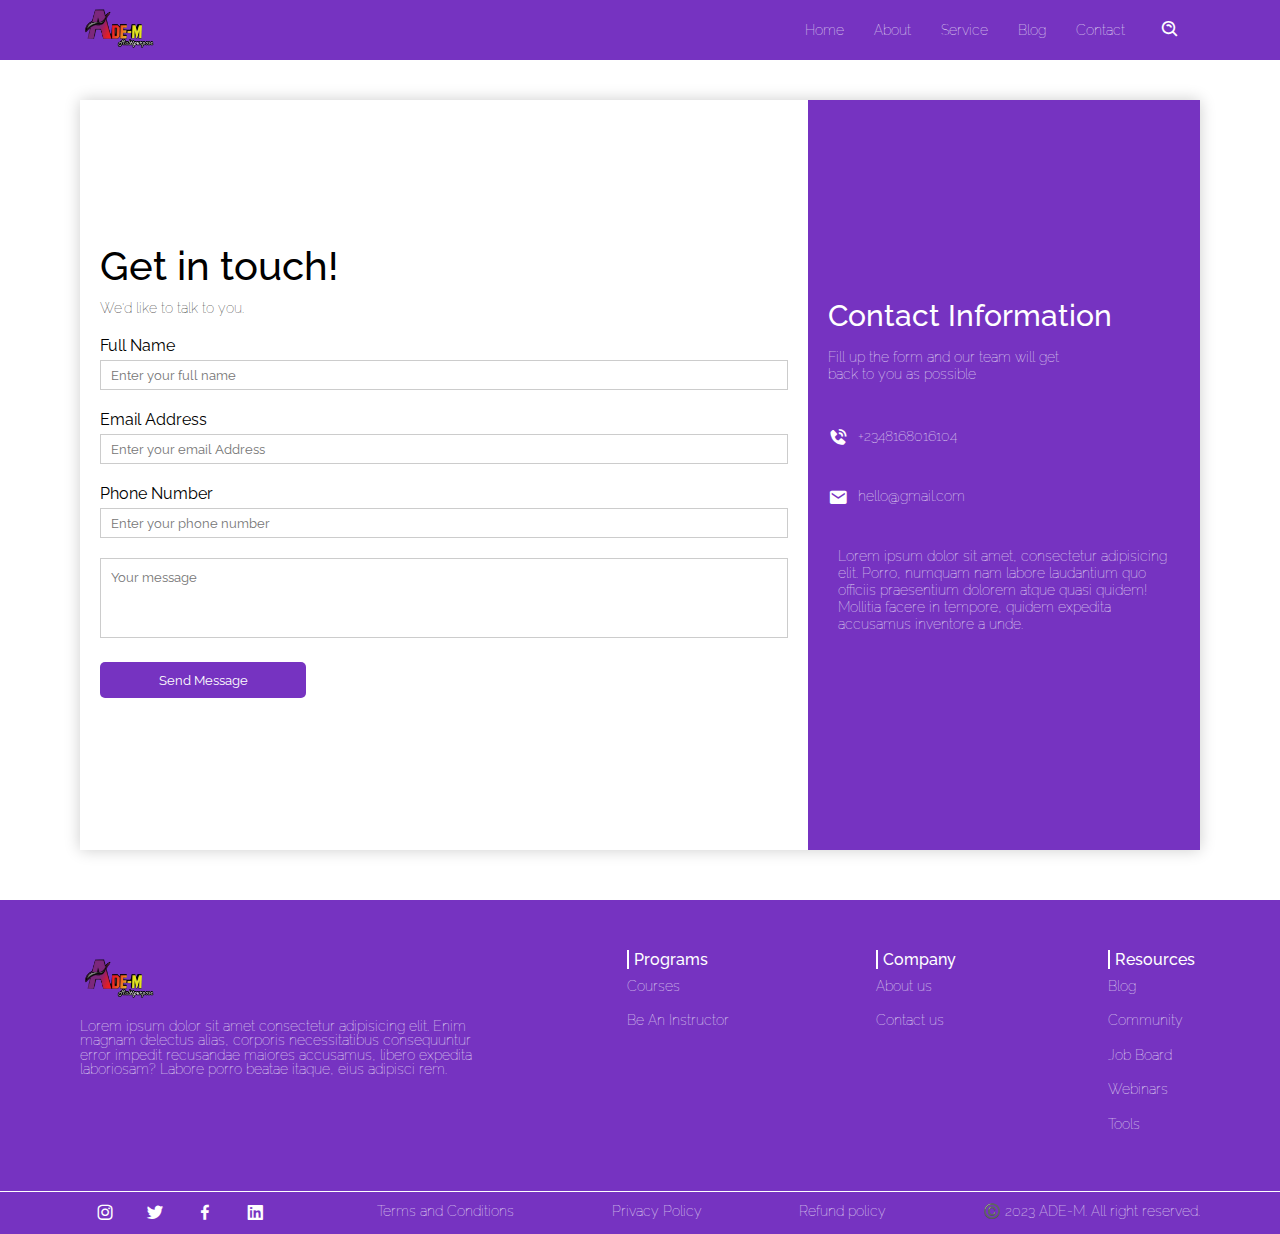
<file: contact.html>
<!DOCTYPE html>
<html lang="en">
<head>
    <meta charset="UTF-8">
    <meta http-equiv="X-UA-Compatible" content="IE=edge">
    <meta name="viewport" content="width=device-width, initial-scale=1.0">
    <title>Ade-M/contact</title>
    <link rel="stylesheet" href="contact.css">
    <link href='https://unpkg.com/boxicons@2.1.4/css/boxicons.min.css' rel='stylesheet'>
</head>
<body>
    

    <!-- ////////////////////////// HEADER //////////////////////// -->

    <header class="header">
        <div class="header__container">
            <div class="header__content">
                <div class="logo header__logo">
                    <img src="img/logo.png" alt="logo" class="logo__img">
                </div>

                <nav class="header__nav">
                    <ul class="header__nav__links">
                        <li class="header__nav__link"><a href="index.html">Home</a></li>
                        <li class="header__nav__link"><a href="about.html">About</a></li>
                        <li class="header__nav__link"><a href="service.html">Service</a></li>
                        <li class="header__nav__link"><a href="blog.html">Blog</a></li>
                        <li class="header__nav__link"><a href="#">Contact</a></li>
                    </ul>

                    <i class='bx bx-search-alt'></i>
                </nav>

                <div class="header__menu__icon">
                    <i class='bx bx-menu-alt-right'></i>
<!-- 
                    <i class='bx bx-x'></i> -->
                </div>


                <!-- ////////////////////////////// MOBILE MENU \\\\\\\\\\\\\\\\\\\\\\\\\\\\\ -->

                <div class="mobile__header__nav">
                    <ul class="mobile__header__nav__links">
                        <li class="mobile__header__nav__link"><a href="index.html">Home</a></li>
                        <li class="mobile__header__nav__link"><a href="about.html">About</a></li>
                        <li class="mobile__header__nav__link"><a href="service.html">Service</a></li>
                        <li class="mobile__header__nav__link"><a href="blog.html">Blog</a></li>
                        <li class="mobile__header__nav__link"><a href="#">Contact</a></li>
                    </ul>
                </div>


            </div>
        </div>
    </header>


    <!-- ////////////////////////// MAIN \\\\\\\\\\\\\\\\\\\\\\\\ -->

    
    <main class="main">
        <div class="main__container">
            <div class="main__content">
                <div class="main__form">
                    <h2 class="main__form__heading">Get in touch!</h2>

                    <p class="main__form__text">We'd like to talk to you.</p>

                    <form action="#" class="form">
                        <div class="full_name contact__input">
                            <span>Full Name</span>
                            <input type="text" placeholder="Enter your full name">
                        </div>

                        <div class="email contact__input">
                            <span>Email Address</span>
                            <input type="email" placeholder="Enter your email Address">
                        </div>

                        <div class="phone contact__input">
                            <span>Phone Number</span>
                            <input type="number" placeholder="Enter your phone number">
                        </div>

                        <div class="message contact__input">
                            <!-- <span>Message</span> -->
                            <textarea name="message" class="message__area" placeholder="Your message" cols="30" rows="10"></textarea>
                        </div>


                        <button type="submit" class="contact__submit__btn">Send Message</button>
                    </form>
                </div>

                
                <div class="contact__information">
                    <h3 class="contact__information__heading">Contact Information</h3>
                    
                    <p class="contact__information__text">Fill up the form and our team will get <br>back to you
                        as possible
                    </p>

                    <span class="contact__info">
                        <i class='bx bxs-phone-call' ></i>
                        <p>+2348168016104</p>
                    </span>

                    <span class="contact__info">
                        <i class='bx bxs-envelope' ></i>
                        <p>hello@gmail.com</p>
                    </span>

                    <span class="contact__info">
                        <i></i>
                        <p>Lorem ipsum dolor sit amet, consectetur adipisicing elit.
                             Porro, numquam nam labore laudantium quo officiis praesentium
                              dolorem atque quasi quidem! Mollitia facere in tempore,
                             quidem expedita accusamus inventore a unde.
                        </p>
                    </span>
                </div>
            </div>
        </div>
    </main>


    <!-- ////////////////////////////////// FOOTER \\\\\\\\\\\\\\\\\\\\\\\\\\\\\\\\\\\\ -->


    <footer class="footer">
        <div class="footer__container">
            <div class="footer__content">
                <div class="footer__top__nav">
                    <div class="footer__top__nav__motto">
                        <div class="logo">
                            <img src="img/logo.png" class="logo__img" alt="logo">
                        </div>

                        <p>Lorem ipsum dolor sit amet consectetur adipisicing elit.
                             Enim magnam delectus alias, corporis necessitatibus consequuntur
                              error impedit recusandae maiores accusamus,
                             libero expedita laboriosam? Labore porro beatae itaque,
                              eius adipisci rem.
                        </p>
                    </div>
            
                    <div class="footer__top__nav__Programs footer__links">
                        <h4>Programs</h4>
                        <a href="#">Courses</a>
                        <a href="#">Be An Instructor</a>
                    </div>
            
                    <div class="footer__top__nav__Company footer__links">
                        <h4>Company</h4>
                        <a href="#">About us</a>
                        <a href="#">Contact us</a>
                    </div>
            
                    <div class="footer__top__nav__Resources footer__links">
                        <h4>Resources</h4>
                        <a href="#">Blog</a>
                        <a href="#">Community</a>
                        <a href="#">Job Board</a>
                        <a href="#">Webinars</a>
                        <a href="#">Tools</a>
                    </div>
                </div>
        
                <div class="footer__bottom__nav">
                    <div class="footer__bottom__nav__socials">
                        <a href="#"><i class='bx bxl-instagram'></i></a>
                        <a href="#"><i class='bx bxl-twitter'></i></a>
                        <a href="#"><i class='bx bxl-facebook' ></i></a>
                        <a href="#"><i class='bx bxl-linkedin-square' ></i></a>
                    </div>
        
                    <a href="#">Terms and Conditions</a>
                    <a href="#">Privacy Policy</a>
                    <a href="#">Refund policy</a>
                    <a href="#">©️ 2023 ADE-M. All right reserved.</a>
                </div>
            </div>
        </div>
    </footer>


    <script src="script.js"></script>

</body>
</html>
</file>
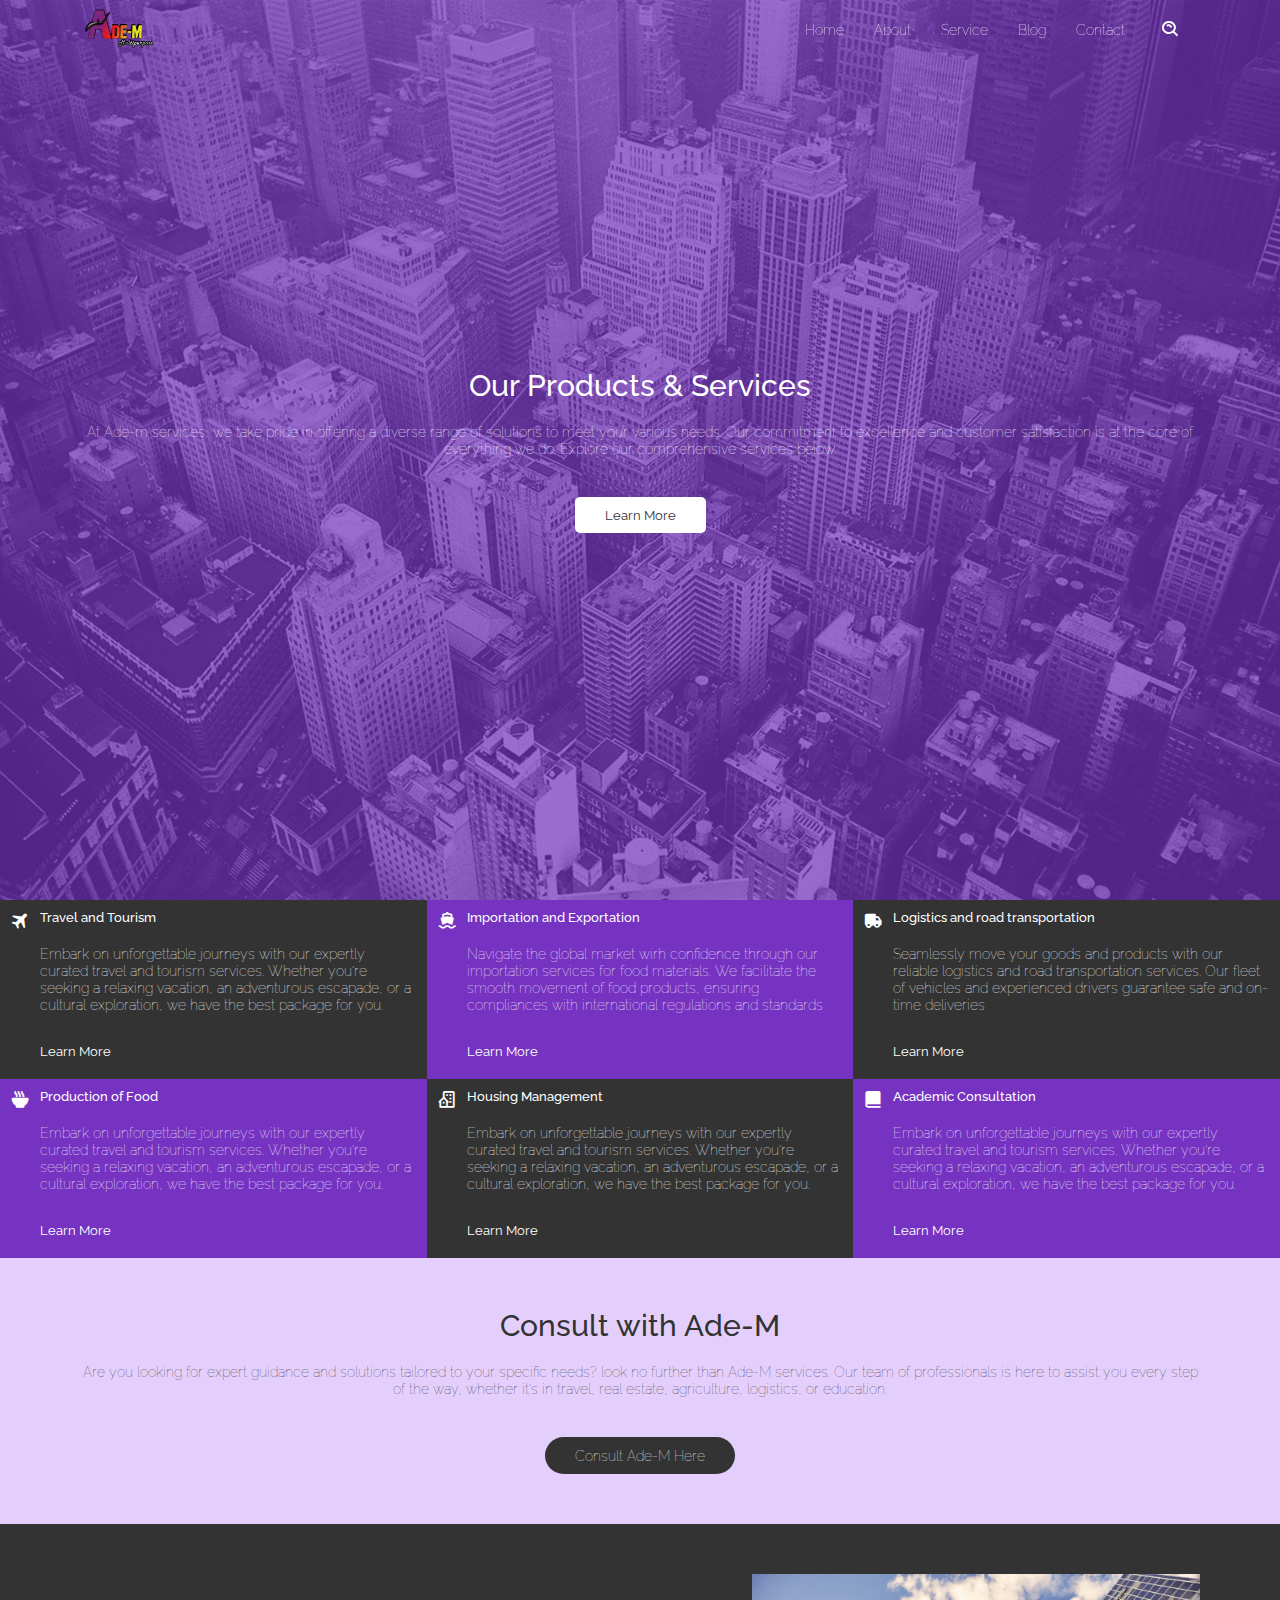
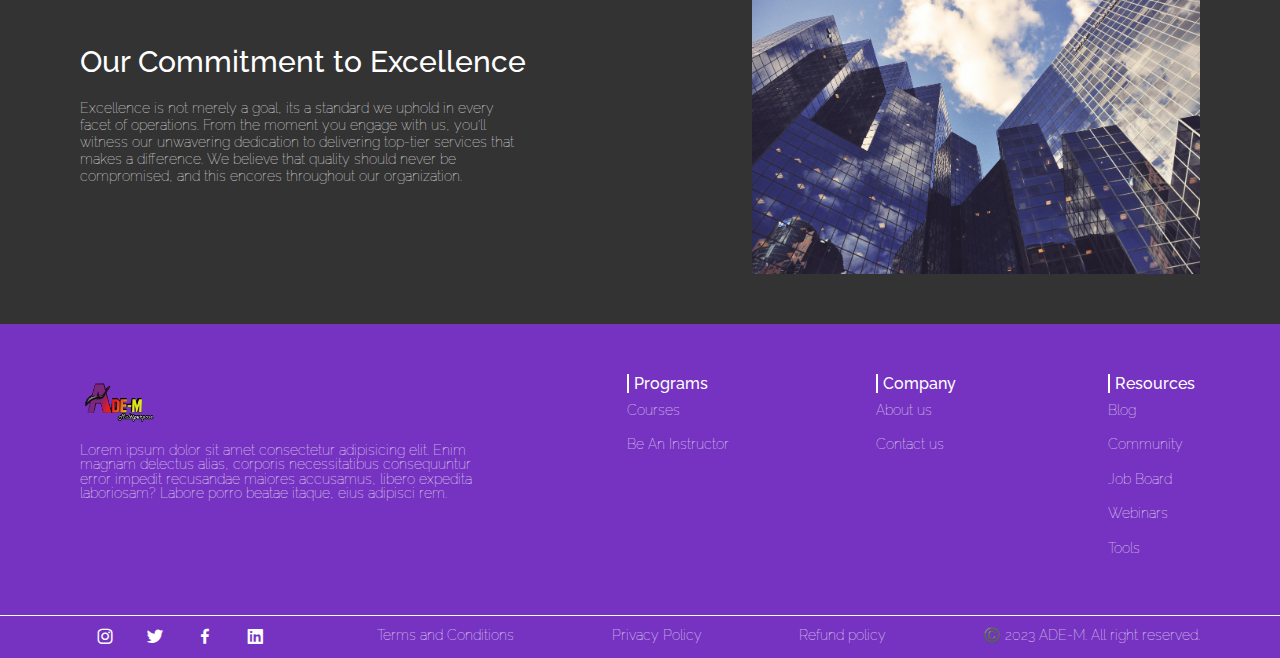
<file: service.html>
<!DOCTYPE html>
<html lang="en">
<head>
    <meta charset="UTF-8">
    <meta http-equiv="X-UA-Compatible" content="IE=edge">
    <meta name="viewport" content="width=device-width, initial-scale=1.0">
    <title>Ade-M/Service</title>
    <link rel="stylesheet" href="service.css">
    <link href='https://unpkg.com/boxicons@2.1.4/css/boxicons.min.css' rel='stylesheet'>
</head>
<body>
    

    <!-- ////////////////////////// HEADER //////////////////////// -->

    <header class="header about__header">
        <div class="header__container">
            <div class="header__content">
                <div class="logo header__logo">
                    <img src="img/logo.png" alt="logo" class="logo__img">
                </div>

                <nav class="header__nav">
                    <ul class="header__nav__links">
                        <li class="header__nav__link"><a href="index.html">Home</a></li>
                        <li class="header__nav__link"><a href="about.html">About</a></li>
                        <li class="header__nav__link"><a href="#">Service</a></li>
                        <li class="header__nav__link"><a href="blog.html">Blog</a></li>
                        <li class="header__nav__link"><a href="contact.html">Contact</a></li>
                    </ul>

                    <i class='bx bx-search-alt'></i>
                </nav>

                <div class="header__menu__icon">
                    <i class='bx bx-menu-alt-right'></i>
<!-- 
                    <i class='bx bx-x'></i> -->
                </div>


                <!-- ////////////////////////////// MOBILE MENU \\\\\\\\\\\\\\\\\\\\\\\\\\\\\ -->

                <div class="mobile__header__nav">
                    <ul class="mobile__header__nav__links">
                        <li class="mobile__header__nav__link"><a href="index.html">Home</a></li>
                        <li class="mobile__header__nav__link"><a href="about.html">About</a></li>
                        <li class="mobile__header__nav__link"><a href="#">Service</a></li>
                        <li class="mobile__header__nav__link"><a href="blog.html">Blog</a></li>
                        <li class="mobile__header__nav__link"><a href="contact.html">Contact</a></li>
                    </ul>
                </div>


            </div>
        </div>
    </header>


                
    <!-- ------------------ HEADING ======================== -->

    <div class="service__heading">
        <div class="service__heading__container">
            <div class="service__heading__content">
                <h3>Our Products & Services</h3>

                <p>At Ade-m services, we take pride in offering a diverse range
                    of solutions to meet your various needs. Our commitment 
                    to excellence and customer satisfaction is at the core 
                    of everything we do. Explore our comprehensive services below.
                </p>

                <button class="service__heading__btn">Learn More</button>
            </div>
        </div>
    </div>
    
    
    <!-- =============================== GRID =============== -->
    
    <div class="grid">
        <div class="grid__container">
            <div class="grid__content">
                <div class="grid__card">
                    <i class='bx bxs-plane-alt'></i>
                    
                    <div class="grid__card__content">
                        <h5>Travel and Tourism</h5>
                        
                        <p>Embark on unforgettable journeys with our expertly curated travel and tourism services. Whether you're seeking a relaxing vacation, an adventurous escapade, or a cultural exploration, we have the best package for you.</p>
                        
                        <button class="grid__card__btn">
                            Learn More
                        </button>
                    </div>
                </div>
                
                <div class="grid__card">
                    <i class='bx bxs-ship'></i>
                    
                    <div class="grid__card__content">
                        <h5>Importation and Exportation</h5>
                        
                        <p>Navigate the global market wirh confidence through our importation services for food materials. We facilitate the smooth movement of food products, ensuring compliances with international regulations and standards</p>
                        
                        <button class="grid__card__btn">
                            Learn More
                        </button>
                    </div>
                </div>
                
                <div class="grid__card">
                    <i class='bx bxs-truck'></i>
                    
                    <div class="grid__card__content">
                        <h5>Logistics and road transportation</h5>
                        
                        <p>Seamlessly move your goods and products with our reliable logistics and road transportation services. Our fleet of vehicles and experienced drivers guarantee safe and on-time deliveries</p>
                        
                        <button class="grid__card__btn">
                            Learn More
                        </button>
                    </div>
                </div>
                
                <div class="grid__card">
                    <i class='bx bxs-bowl-hot' ></i>
                    
                    <div class="grid__card__content">
                        <h5>Production of Food</h5>
                        
                        <p>Embark on unforgettable journeys with our expertly curated travel and tourism services. Whether you're seeking a relaxing vacation, an adventurous escapade, or a cultural exploration, we have the best package for you.</p>
                        
                        <button class="grid__card__btn">
                            Learn More
                        </button>
                    </div>
                </div>
                
                <div class="grid__card">
                    <i class='bx bx-building-house' ></i>
                    
                    <div class="grid__card__content">
                        <h5>Housing Management</h5>
                        
                        <p>Embark on unforgettable journeys with our expertly curated travel and tourism services. Whether you're seeking a relaxing vacation, an adventurous escapade, or a cultural exploration, we have the best package for you.</p>
                        
                        <button class="grid__card__btn">
                            Learn More
                        </button>
                    </div>
                </div>
                
                <div class="grid__card">
                    <i class='bx bxs-book-alt' ></i>
                    
                    <div class="grid__card__content">
                        <h5>Academic Consultation</h5>
                        
                        <p>Embark on unforgettable journeys with our expertly curated travel and tourism services. Whether you're seeking a relaxing vacation, an adventurous escapade, or a cultural exploration, we have the best package for you.</p>
                        
                        <button class="grid__card__btn">
                            Learn More
                        </button>
                    </div>
                </div>
            </div>
        </div>
    </div>
    
    
    <!-- ------------------ CONCLUSION ======================== -->

    <div class="service__con">
        <div class="service__con__container">
            <div class="service__con__content">
                <h3>Consult with Ade-M</h3>

                <p>Are you looking for expert guidance and solutions tailored to your specific needs? look no further than Ade-M services. Our team of professionals is here to assist you every step of the way, whether it's in travel, real estate, agriculture, logistics, or education.
                </p>
                
                <a href="#" class="service__con__btn">Consult Ade-M Here</a>

            </div>
        </div>
    </div>
    
    <!-- """"""""""""""""""""""" SERVICE INFO""""""""""""""""""""""" -->
    
    <div class="service__info">
        <div class="service__info__container">
            <div class="service__info__content">
                <div class="service__texts">
                    <h3>Our Commitment to Excellence</h3>
                    
                    <p>Excellence is not merely a goal, its a standard we uphold in every facet of operations. From the moment you engage with us, you'll witness our unwavering dedication to delivering top-tier services that makes a difference. We believe that quality should never be compromised, and this encores throughout our organization.</p>
                </div>
                
                <div class="service__info__img">
                    <img src="img/image2.jpg" alt="">
                </div>
            </div>
        </div>
    </div>



    <!-- ////////////////////////////////// FOOTER \\\\\\\\\\\\\\\\\\\\\\\\\\\\\\\\\\\\ -->


    <footer class="footer">
        <div class="footer__container">
            <div class="footer__content">
                <div class="footer__top__nav">
                    <div class="footer__top__nav__motto">
                        <div class="logo">
                            <img src="img/logo.png" class="logo__img" alt="logo">
                        </div>

                        <p>Lorem ipsum dolor sit amet consectetur adipisicing elit.
                             Enim magnam delectus alias, corporis necessitatibus consequuntur
                              error impedit recusandae maiores accusamus,
                             libero expedita laboriosam? Labore porro beatae itaque,
                              eius adipisci rem.
                        </p>
                    </div>
            
                    <div class="footer__top__nav__Programs footer__links">
                        <h4>Programs</h4>
                        <a href="#">Courses</a>
                        <a href="#">Be An Instructor</a>
                    </div>
            
                    <div class="footer__top__nav__Company footer__links">
                        <h4>Company</h4>
                        <a href="#">About us</a>
                        <a href="#">Contact us</a>
                    </div>
            
                    <div class="footer__top__nav__Resources footer__links">
                        <h4>Resources</h4>
                        <a href="#">Blog</a>
                        <a href="#">Community</a>
                        <a href="#">Job Board</a>
                        <a href="#">Webinars</a>
                        <a href="#">Tools</a>
                    </div>
                </div>
        
                <div class="footer__bottom__nav">
                    <div class="footer__bottom__nav__socials">
                        <a href="#"><i class='bx bxl-instagram'></i></a>
                        <a href="#"><i class='bx bxl-twitter'></i></a>
                        <a href="#"><i class='bx bxl-facebook' ></i></a>
                        <a href="#"><i class='bx bxl-linkedin-square' ></i></a>
                    </div>
        
                    <a href="#">Terms and Conditions</a>
                    <a href="#">Privacy Policy</a>
                    <a href="#">Refund policy</a>
                    <a href="#">©️ 2023 ADE-M. All right reserved.</a>
                </div>
            </div>
        </div>
    </footer>
    


    <script src="script.js"></script>
</body>
</html>
</file>
<file: style.css>
@import url("https://fonts.googleapis.com/css2?family=Archivo:wght@500;600;700;800;900&family=Public+Sans:wght@200;300&family=Raleway:wght@300;400;500&display=swap");

* {
  margin: 0;
  padding: 0;
  -webkit-box-sizing: border-box;
  box-sizing: border-box;
  font-family: "Archivo", sans-serif;
  font-family: "Public Sans", sans-serif;
  font-family: "Raleway", sans-serif;
}

a{
    text-decoration: none;
    font-weight: 300;
}

li{
    list-style: none;
}

p,a{
    font-size: 0.9em;
    font-weight: 100;
}

h1,h2,h3,h4,h5,h6{
    font-weight: 500;
}

i{
    font-size: 20px;
}

h1{
    font-size: 50px;
}

h2{
    font-size: 40px;
}

h3{
    font-size: 30px;
}

img{
    width: 100%;
    height: 100%;
    object-fit: cover;
    object-position: center;
}

:root{
    --first-color: hsl(268, 58%, 48%);
    --first-color-alt: hsl(268, 88%, 90%);
    --white-color: #fff;
    --black-color: #333;

    --container-padding: 0 80px;
    --container-padding-alt: 50px 80px;

    --icon-font-size-alt: 40px;
}


@media screen and (max-width: 1100px) {
    :root{
        --container-padding: 0 40px;
        --container-padding-alt: 30px 40px;
    }
    h1{
        font-size: 40px;
    }
    h2{
        font-size: 35px;
    }
    h3{
        font-size: 21.5px;
    }
}



@media screen and (max-width: 900px) {
    :root{
        --container-padding: 0 25px;
        --container-padding-alt: 20px 25px;
    }
    h1{
        font-size: 30px;
    }
    h2{
        font-size: 25px;
    }
    h3{
        font-size: 20px;
    }
}

@media screen and (max-width: 500px) {
    :root{
        --container-padding: 0 25px;
        --container-padding-alt: 20px 25px;
    }
}





/* ///////////////////////////////// HEADER ///////////////////////////// */

.header{
    padding: var(--container-padding);
    background: var(--first-color);
    height: 60px;
    width: 100%;
    position: fixed;
    z-index: 100;
    /* box-shadow: 0 0 15px rgba(0, 0, 0, 0.2); */
}

.header__content{
    display: flex;
    align-items: center;
}

.logo{
    width: 80px;
}

.logo__img{
    width: 100%;
}

.header__logo{
    margin-right: auto;
}

.header__nav{
    display: flex;
    justify-content: center;
    align-items: center;
}

.header__nav__links{
    display: flex;
    justify-content: center;
    align-items: center;
}

.header__nav__link{
    margin: 0 15px;
}

.header__nav__link a{
    color: #fff;
}

.header__nav__link a:hover{
    border-bottom: 1px solid var(--white-color);
}

.header__nav i{
    color: var(--white-color);
    margin: 0 20px;
}

.mobile__header__nav{
    display: none;
}

.header__menu__icon{
    display: none;
}


@media screen and (max-width: 700px){

    .header__nav__links{
        display: none;
    }

    .mobile__header__nav{
        display: none;
        background: var(--first-color);
        position: absolute;
        justify-content: center;
        align-items: center;
        right: 0;
        top: 60px;
        padding: 20px;
        width: 300px;
        z-index: 100;
    }

    .mobile__header__nav__links{
        display: flex;
        flex-direction: column;
        justify-content: center;
        align-items: center;
    }

    .mobile__header__nav__link{
        margin: 15px 0;
    }

    .mobile__header__nav__link a{
        color: var(--white-color);
    }

    .mobile__header__nav__link a:hover{
        border-bottom: 1px solid var(--white-color);
    }

    .header__menu__icon{
        display: flex;
    }

    .header__menu__icon i{
        color: #fff;
    }
}

@media screen and (max-width: 300px){

    .header{
        height: 40px;
    }

    .logo{
        width: 60px;
    }

    .mobile__header__nav{
        width: 100%;
        top: 40px;
    }
}



/* ///////////////////////////////// LANDING SECTION \\\\\\\\\\\\\\\\\\\\\\\\\\\\\ */

.landing__section{
    background: var(--first-color);
    color: var(--white-color);
    display: flex;
    align-items: center;
    justify-content: center;
    position: relative;
    padding-top: 60px;
}

.landing__section__container{
    padding: var(--container-padding-alt);
    display: flex;
    justify-content: space-between;
    align-items: center;
    width: 100%;
}

.landing__section__content{
    width: 40%;

}

.landing__section__content__h2{
    margin: 20px 0;
}

.landing__section__content__p{
    margin-bottom: 20px;
    padding-left: 10px;
    border-left: 2px solid var(--white-color);
}

.landing__section__content__btn{
    color: var(--black-color);
    padding: 10px 25px;
    border-radius: 50px;
    background: var(--white-color);
}

.landing__section__image{
    width: 40%;
    height: 400px;
}

.landing__section__image img{
    width: 100%;
    height: 100%;
    object-fit: cover;
    object-position: center;
}

@media screen and (max-width: 700px){
    .landing__section__container{
        flex-direction: column;
        align-items: flex-start;
    }

    .landing__section__content{
        width: 100%;
    }

    .landing__section__image{
        width: 100%;
        height: 400px;
        margin-top: 50px;
    }
}


/* <!-- //////////////////////////// USEFULNESS \\\\\\\\\\\\\\\\\\\\\\\\\\\ --> */

.usefulness{
    padding-bottom: 50px;
}

.usefulness__container{
    padding: var(--container-padding-alt);
    display: flex;
    flex-direction: column;
    align-items: center;
    justify-content: center;
}

.usefulness__content{
    text-align: center;
    margin: 40px 0;
}

.usefulness__content p{
    margin: 15px 0;
}

.usefulness__cards{
    width: 100%;
    display: flex;
    justify-content: space-between;
    align-items: center;
}

.usefulness__card{
    box-shadow: 0 0 15px rgba(0, 0, 0, 0.2);
    width: 30%;
    padding: 25px;
    border-radius: 5px;
}

.usefulness__card i{
    color: var(--first-color);
    font-size: var(--icon-font-size-alt);
}

.usefulness__card h4{
    margin: 10px 0;
}

@media screen and (max-width: 600px){
    .usefulness__cards{
        flex-direction: column;
    }
    
    .usefulness__card{
        width: 100%;
        margin: 20px 0;
    }
}



/* <!-- /////////////////////////////// SOLUTIONS \\\\\\\\\\\\\\\\\\\\\\\\\\\\\\\\\\\\ --> */

.solutions{
    background: var(--first-color-alt);
}

.solutions__container{
    padding: var(--container-padding-alt);
    display: flex;
    justify-content: space-between;
    align-items: center;
}

.solutions__content{
    width: 50%;
}

.solutions__content__p{
    margin: 20px 0;
}

.solutions__image{
    width: 40%;
    height: 400px;
}

.solutions__image img{
    width: 100%;
    height: 100%;
}

.solution__content__card{
    margin: 20px 0;
}

.solution__content__card p{
    margin-top: 5px;
}


@media screen and (max-width: 700px){
    .solutions__container{
        flex-direction: column;
    }

    .solutions__image{
        width: 100%;
        margin-bottom: 20px;
    }

    .solutions__content{
        width: 100%;
    }
}


/*  <!-- //////////////////////////// services \\\\\\\\\\\\\\\\\\\\\\\\\\\ --> */

.services__container{
    padding: var(--container-padding-alt);
    display: flex;
    flex-direction: column;
    align-items: center;
    justify-content: center;
}

.services__content{
    text-align: center;
    margin-bottom: 30px;
}

.services__cards{
    display: grid;
    grid-template-columns: repeat(3, 1fr);
}

.services__card{
    width: 90%;
    box-shadow: 0 0 15px rgba(0, 0, 0, 0.2);
    margin: 10px;
    text-align: center;
    padding: 20px;
    border-radius: 5px;
}

.services__card i{
    font-size: var(--icon-font-size-alt);
    color: var(--first-color);
}

.services__card h4{
    margin: 10px 0;
}

.service__card__btn{
    display: flex;
    align-items: center;
    justify-content: center;
    margin: 10px 0;
}

.service__card__btn__link{
    color: var(--first-color);
}

.service__card__btn i{
    font-size: 20px;
}


@media screen and (max-width: 600px){
    .services__cards{
        grid-template-columns: repeat(2, 1fr);
    }
}

@media screen and (max-width: 400px){
    .services__cards{
        grid-template-columns: repeat(1, 1fr);
    }

    .services__card{
        width: 100%;
        margin: 10px 0;
    }
}


/* <!-- /////////////////////////// PRICING  \\\\\\\\\\\\\\\\\\\\\\\\\\\\\\\\\\\\\ --> */

.pricing{
    background: var(--first-color);
    color: var(--white-color);
}

.pricing__container{
    padding: var(--container-padding-alt);
    display: flex;
    flex-direction: column;
    align-items: center;
    justify-content: center;
    text-align: center;
}

.pricing__content__p{
    margin: 20px;
}

.pricing__cards{
    display: flex;
    justify-content: space-between;
    width: 100%;
    margin-top: 30px;
}

.pricing__card{
    background: var(--white-color);
    width: 100%;
    color: var(--black-color);
    margin: 10px;
    border-radius: 5px;
    box-shadow: 0 0 15px rgba(0, 0, 0, 0.2);
    padding: 50px 0;
    position: relative;
    overflow: hidden;
}

.pricing__card h4{
    margin: 10px;
}

.pricing__card h2{
    color: var(--first-color);
}

.pricing__card h2 sub,
.pricing__card h2 sup{
    font-size: 20px;
}

.pricing__card p{
    margin: 20px;
    line-height: 1.5;
}

.pricing__card__btn{
    padding: 10px 25px;
    border-radius: 50px;
    background: var(--first-color);
    color: var(--white-color);
    margin: 10px;
}

.pricing__best__deal{
    position: absolute;
    right: -70px;
    top: 20px;
    transform: rotate(40deg);
    background: rgb(97, 255, 97);
    padding: 15px 100px;
    color: var(--white-color);
    border: 2px solid green;
}


@media screen and (max-width: 730px){
    .pricing__best__deal{
        display: none;
    }
}

@media screen and (max-width: 660px){
    .pricing__cards{
        flex-direction: column;
    }

    .pricing__card{
        margin: 10px 0;
    }

    .pricing__best__deal{
        display: flex;
    }
}



/* <!-- ///////////////////////////// TEAM \\\\\\\\\\\\\\\\\\\\\\\\\\\\\\ --> */

.team__container{
    padding: var(--container-padding-alt);
    display: flex;
    justify-content: center;
    align-items: center;
    flex-direction: column;
    text-align: center;
    width: 100%;
}

.team__content{
    width: 100%;
}

.team__content__p{
    margin: 10px 0 20px 0;
}

.team__cards{
    display: flex;
    justify-content: space-between;
    align-items: center;
    width: 100%;
    margin: 10px 0;
}

.team__card{
    display: flex;
    flex-direction: column;
    align-items: center;
    justify-content: center;
    width: 100%;
    box-shadow: 0 0 15px rgba(0, 0, 0, 0.2);
    margin: 10px;
    padding: 50px 0;
    border-radius: 5px;
}

.team__member__image{
    width: 100px;
    height: 100px;
    border-radius: 50%;
    overflow: hidden;
}

.team__member__image img{
    width: 100%;
    height: 100%;
    object-fit: cover;
    object-position: center;
}

.team__member__name{
    margin: 10px 0;
}

.team__member__social__links{
    display: flex;
    justify-content: center;
    align-items: center;
    margin: 20px;
}

.team__member__social__links i{
    color: var(--first-color);
    padding: 10px;
    border-radius: 50%;
    background: var(--first-color-alt);
    margin: 0 10px;
    cursor: pointer;
}

@media screen and (max-width: 750px){

    .team__cards{
        flex-direction: column;
    }
}


/* <!-- /////////////////////////// feedback  \\\\\\\\\\\\\\\\\\\\\\\\\\\\\\\\\\\\\ --> */

.feedback{
    background: var(--first-color-alt);
}

.feedback__container{
    padding: var(--container-padding-alt);
    display: flex;
    justify-content: center;
    align-items: center;
    flex-direction: column;
    width: 100%;
}

.feedback__content{
    text-align: center;
}

.feedback__content__p{
    margin: 20px 0;
}

.feedback__cards{
    display: flex;
    justify-content: space-between;
    align-items: center;
    width: 100%;
    margin: 10px 0;
}

.feedback__card{
    width: 100%;
    box-shadow: 0 0 15px rgba(0, 0, 0, 0.2);
    margin: 10px;
    padding: 50px 30px;
    border-radius: 5px;
    background: var(--white-color);
    position: relative;
}

.feedback .bxs-quote-alt-left{
    position: absolute;
    left: 30px;
    top: -25px;
    font-size: var(--icon-font-size-alt);
    color: var(--white-color);
    padding: 10px;
    background: var(--first-color);
}

.feedback__person{
    display: flex;
    margin: 20px 0;
    align-items: center;
}

.feedback__person__info{
    margin-right: auto;
}

.feedback__person__image{
    height: 30px;
    width: 30px;
    border-radius: 50%;
    overflow: hidden;
    margin-right: 10px;
}

.feedback__person__image img{
    height: 100%;
    width: 100%;
    object-fit: cover;
    object-position: center;
}

.feedback__review{
    display: flex;
}

.feedback__review i{
    color: yellow;
}

.feedback__dots{
    display: flex;
    justify-content: center;
    align-items: center;
}

.feedback__dot{
    height: 5px;
    width: 5px;
    background: rgb(134, 133, 133);
    border-radius: 50%;
    margin: 5px;
}

.feedback__dot.active{
    background: var(--first-color);
    height: 7px;
    width: 7px;
}

@media screen and (max-width: 700px){

    .feedback__cards{
        flex-direction: column;
    }
}


/* <!-- ////////////////////////////////////// BLOG \\\\\\\\\\\\\\\\\\\\\\\\\\\\\\\\\\ --> */

.blog__container{
    padding: var(--container-padding-alt);
    display: flex;
    justify-content: center;
    align-items: center;
    flex-direction: column;
    width: 100%;
}

.blog__content{
    text-align: center;
}

.blog__content__p{
    margin: 20px 0;
}

.blog__cards{
    display: flex;
    justify-content: space-between;
    align-items: center;
    width: 100%;
    margin: 10px 0;
}

.blog__card{
    width: 100%;
    box-shadow: 0 0 15px rgba(0, 0, 0, 0.2);
    margin: 10px;
    /* padding: 50px 30px; */
    border-radius: 5px;
    background: var(--white-color);
    overflow: hidden;
}

.blog__card__image{
    width: 100%;
    height: 200px;
    overflow: hidden;
}

.blog__card__content{
    padding: 20px 30px;
}

.blog__card__content__h4{
    margin: 10px 0;
}

.blog__card__btn{
    display: flex;
    align-items: center;
    margin: 20px 0;
}

.blog__card__link{
    color: var(--first-color);
}

.blog__card__btn i{
    color: var(--first-color);
}


@media screen and (max-width: 650px){
    .blog__cards{
        flex-direction: column;
    }
}




/* ////////////////////// FOOTER /////////////////// */


.footer__container{
    background: var(--first-color);
    width: 100%;
    height: 100%;
    color: var(--white-color);
}

.footer__top__nav{
    width: 100%;
    display: flex;
    justify-content: space-between;
    align-items: flex-start;
    color: var(--black-color);
    padding-top: 20px;
    padding-bottom: 20px;
    padding: var(--container-padding-alt);
}

.footer__logo{
    width: 90px;
}

.footer__top__nav__motto{
    width: 400px;
}

.footer__top__nav p, .footer__top__nav a{
    line-height: 1;
    margin: 10px 0;
    color: var(--white-color);
}

.footer__top__nav h4{
    border-left: 2px solid var(--white-color);
    padding: 0 5px;
    color: var(--white-color);
}

.footer__links{
    display: flex;
    flex-direction: column;
    justify-content: center;
}
.footer__bottom__nav{
    border-top: 1px solid var(--white-color);
    width: 100%;
    display: flex;
    justify-content: space-between;
    background: var(--first-color);
    align-items: flex-start;
    padding: var(--container-padding);
    padding-top: 10px;
    padding-bottom: 10px;
}
.footer__bottom__nav a{
    color: var(--white-color);
}

.footer__bottom__nav a:hover{
    border-bottom: 1px solid var(--white-color);
}

.footer__bottom__nav__socials{
    display: flex;
    justify-content: center;
    align-items: center;
}
.footer__bottom__nav__socials a{
    margin: 0 15px;
}


@media screen and (max-width: 750px){


    .footer__top__nav{
        flex-direction: column;
    }

    .footer__top__nav__motto{
        width: 90%;
    }

    .footer__links{
        margin: 15px 0;
    }

    .footer__bottom__nav{
        flex-direction: column;
        align-items: center;
        justify-content: center;
    }

    .footer__bottom__nav a{
        margin: 10px 0;
    }

    .footer__bottom__nav__socials i{
        margin: 0 10px;
    }
}
</file>
<file: about.css>
@import url("https://fonts.googleapis.com/css2?family=Archivo:wght@500;600;700;800;900&family=Public+Sans:wght@200;300&family=Raleway:wght@300;400;500&display=swap");

* {
  margin: 0;
  padding: 0;
  -webkit-box-sizing: border-box;
  box-sizing: border-box;
  font-family: "Archivo", sans-serif;
  font-family: "Public Sans", sans-serif;
  font-family: "Raleway", sans-serif;
}

a{
    text-decoration: none;
}

li{
    list-style: none;
}

p,a{
    font-size: 0.9em;
    font-weight: 100;
}

h1,h2,h3,h4,h5,h6{
    font-weight: 500;
}

i{
    font-size: 20px;
}

h1{
    font-size: 50px;
}

h2{
    font-size: 40px;
}

h3{
    font-size: 30px;
}

img{
    width: 100%;
    height: 100%;
    object-fit: cover;
    object-position: center;
}

:root{
    --first-color: hsl(268, 58%, 48%);
    --first-color-alt: hsl(268, 88%, 90%);
    --white-color: #fff;
    --black-color: #333;

    --container-padding: 0 80px;
    --container-padding-alt: 50px 80px;

    --icon-font-size-alt: 40px;
}


@media screen and (max-width: 1100px) {
    :root{
        --container-padding: 0 40px;
        --container-padding-alt: 30px 40px;
    }
    h1{
        font-size: 40px;
    }
    h2{
        font-size: 35px;
    }
    h3{
        font-size: 21.5px;
    }
}



@media screen and (max-width: 900px) {
    :root{
        --container-padding: 0 25px;
        --container-padding-alt: 20px 25px;
    }
    h1{
        font-size: 30px;
    }
    h2{
        font-size: 25px;
    }
    h3{
        font-size: 20px;
    }
}

@media screen and (max-width: 500px) {
    :root{
        --container-padding: 0 25px;
        --container-padding-alt: 20px 25px;
    }
}





/* ///////////////////////////////// HEADER ///////////////////////////// */

.header{
    padding: var(--container-padding);
    background: transparent;
    height: 60px;
    width: 100%;
    position: fixed;
    z-index: 100;
    /* box-shadow: 0 0 15px rgba(0, 0, 0, 0.2); */
}

.header__content{
    display: flex;
    align-items: center;
}

.logo{
    width: 80px;
}

.logo__img{
    width: 100%;
}

.header__logo{
    margin-right: auto;
}

.header__nav{
    display: flex;
    justify-content: center;
    align-items: center;
}

.header__nav__links{
    display: flex;
    justify-content: center;
    align-items: center;
}

.header__nav__link{
    margin: 0 15px;
}

.header__nav__link a{
    color: #fff;
}

.header__nav__link a:hover{
    border-bottom: 1px solid var(--white-color);
}

.header__nav i{
    color: var(--white-color);
    margin: 0 20px;
}

.mobile__header__nav{
    display: none;
}

.header__menu__icon{
    display: none;
}


@media screen and (max-width: 700px){

    .header__nav__links{
        display: none;
    }

    .mobile__header__nav{
        display: none;
        background: var(--first-color);
        position: absolute;
        justify-content: center;
        align-items: center;
        right: 0;
        top: 60px;
        padding: 20px;
        width: 300px;
        z-index: 100;
    }

    .mobile__header__nav__links{
        display: flex;
        flex-direction: column;
        justify-content: center;
        align-items: center;
    }

    .mobile__header__nav__link{
        margin: 15px 0;
    }

    .mobile__header__nav__link a{
        color: var(--white-color);
    }

    .mobile__header__nav__link a:hover{
        border-bottom: 1px solid var(--white-color);
    }

    .header__menu__icon{
        display: flex;
    }

    .header__menu__icon i{
        color: #fff;
    }
}

@media screen and (max-width: 300px){

    .header{
        height: 40px;
    }

    .logo{
        width: 60px;
    }

    .mobile__header__nav{
        width: 100%;
        top: 40px;
    }
}


/* <!-- ////////////////////////// LANDING SECTION \\\\\\\\\\\\\\\\\\\\\\\\\\\\\\\\\ --> */

.about__landing__section{
    background: url(./img/about-cover.jpg);
    height: 100vh;
    background-position: center;
    background-repeat: no-repeat;
    background-size: cover;
    position: relative;
}

.about__landing__section::before{
    content: "";
    background: var(--first-color);
    position: absolute;
    top: 0;
    left: 0;
    height: 100%;
    width: 100%;
    opacity: 0.7;
}

.about__landing__section__container{
    padding: var(--container-padding-alt);
    display: flex;
    justify-content: center;
    align-items: center;
    width: 100%;
    height: 100%;
}

.about__landing__section__content{
    display: flex;
    flex-direction: column;
    justify-content: center;
    align-items: center;
    color: var(--white-color);
    width: 100%;
    height: 100%;
    z-index: 20;
    text-align: center;
}

.about__landing__section__content__p{
    margin: 20px 0;
}

.about__landing__section__content__btn{
    padding: 10px 30px;
    background: var(--white-color);
    border-radius: 50px;
}

.about__landing__section__content__btn:hover{
    border: 1px solid var(--white-color);
    background: transparent;
}

.about__landing__section__content__btn:hover .about__landing__section__content__link{
    color: var(--white-color);
}

.about__landing__section__content__link{
    color: var(--black-color);
}


/* <!-- ///////////////////////////////// About Info\\\\\\\\\\\\\\\\\\\\\\\\\\\\\ --> */

.about__info__container{
    padding: var(--container-padding-alt);
    display: flex;
    flex-direction: column;
    justify-content: center;
    align-items: center;
}

.about__info__content{
    display: flex;
    justify-content: space-between;
    align-items: center;
    width: 100%;
    margin-top: 50px;
}

.about__info__h3{
    color: var(--first-color);
}

.about__info__content__image{
    width: 100%;
    height: 300px;
    margin-right: 40px;
}

.about__info__content__p{
    width: 100%;
}

@media screen and (max-width: 800px){
    .about__info__content{
        flex-direction: column;
    }

    .about__info__content__image{
        margin-right: 0;
        margin-bottom: 40px;
    }
}


/* <!-- ///////////////////////////// COMPANY \\\\\\\\\\\\\\\\\\\\\\\\\\\\ --> */


.company{
    background: var(--first-color-alt);
}

.company__container{
    padding: var(--container-padding-alt);
    display: flex;
    justify-content: space-between;
    /* align-items: center; */
}

.company__content__h3,
.company__content__staff__name,
.company__card__h4{
    color: var(--first-color);
}

.company__content__p{
    margin: 15px 0;
}

.company__cards{
    display: flex;
    justify-content: space-between;
    /* align-items: center; */
}

.company__card{
    width: 100%;
}

.company__card:first-child{
    margin: 0 40px;
}

.company__card__image{
    width: 100%;
    height: 120px;
    border-radius: 5px;
    overflow: hidden;
}

.company__card__h4{
    margin: 10px 0;
}

.company__card__p{
    margin: 0 0 10px 0;
}

/* .company__card__btn{
    margin: 20px 0;
} */

.company__card__btn i{
    color: var(--white-color);
    padding: 10px;
    background: var(--first-color);
    border-radius: 50%;
}


@media screen and (max-width: 800px){
    .company__container{
        flex-direction: column;
    }

    .company__cards{
        flex-direction: column;
    }

    .company__card:first-child{
        margin: 40px 0;
    }
}





/* ////////////////////// FOOTER /////////////////// */


.footer__container{
    background: var(--first-color);
    width: 100%;
    height: 100%;
    margin-top: 30px;
    color: var(--white-color);
}

.footer__top__nav{
    width: 100%;
    display: flex;
    justify-content: space-between;
    align-items: flex-start;
    color: var(--black-color);
    padding-top: 20px;
    padding-bottom: 20px;
    padding: var(--container-padding-alt);
}

.footer__logo{
    width: 90px;
}

.footer__top__nav__motto{
    width: 400px;
}

.footer__top__nav p, .footer__top__nav a{
    line-height: 1;
    margin: 10px 0;
    color: var(--white-color);
}

.footer__top__nav h4{
    border-left: 2px solid var(--white-color);
    padding: 0 5px;
    color: var(--white-color);
}

.footer__links{
    display: flex;
    flex-direction: column;
    justify-content: center;
}
.footer__bottom__nav{
    border-top: 1px solid var(--white-color);
    width: 100%;
    display: flex;
    justify-content: space-between;
    background: var(--first-color);
    align-items: flex-start;
    padding: var(--container-padding);
    padding-top: 10px;
    padding-bottom: 10px;
}
.footer__bottom__nav a{
    color: var(--white-color);
}

.footer__bottom__nav a:hover{
    border-bottom: 1px solid var(--white-color);
}

.footer__bottom__nav__socials{
    display: flex;
    justify-content: center;
    align-items: center;
}
.footer__bottom__nav__socials a{
    margin: 0 15px;
}


@media screen and (max-width: 750px){


    .footer__top__nav{
        flex-direction: column;
    }

    .footer__top__nav__motto{
        width: 90%;
    }

    .footer__links{
        margin: 15px 0;
    }

    .footer__bottom__nav{
        flex-direction: column;
        align-items: center;
        justify-content: center;
    }

    .footer__bottom__nav a{
        margin: 10px 0;
    }

    .footer__bottom__nav__socials i{
        margin: 0 10px;
    }
}
</file>
<file: blog.css>
@import url("https://fonts.googleapis.com/css2?family=Archivo:wght@500;600;700;800;900&family=Public+Sans:wght@200;300&family=Raleway:wght@300;400;500&display=swap");

* {
  margin: 0;
  padding: 0;
  -webkit-box-sizing: border-box;
  box-sizing: border-box;
  font-family: "Archivo", sans-serif;
  font-family: "Public Sans", sans-serif;
  font-family: "Raleway", sans-serif;
}

a{
    text-decoration: none;
    font-weight: 300;
}

li{
    list-style: none;
}

p,a{
    font-size: 0.9em;
    font-weight: 100;
}

h1,h2,h3,h4,h5,h6{
    font-weight: 500;
}

i{
    font-size: 20px;
}

h1{
    font-size: 50px;
}

h2{
    font-size: 40px;
}

h3{
    font-size: 30px;
}

img{
    width: 100%;
    height: 100%;
    object-fit: cover;
    object-position: center;
}

:root{
    --first-color: hsl(268, 58%, 48%);
    --first-color-alt: hsl(268, 88%, 90%);
    --white-color: #fff;
    --black-color: #333;

    --container-padding: 0 80px;
    --container-padding-alt: 50px 80px;

    --icon-font-size-alt: 40px;
}


@media screen and (max-width: 1100px) {
    :root{
        --container-padding: 0 40px;
        --container-padding-alt: 30px 40px;
    }
    h1{
        font-size: 40px;
    }
    h2{
        font-size: 35px;
    }
    h3{
        font-size: 21.5px;
    }
}



@media screen and (max-width: 900px) {
    :root{
        --container-padding: 0 25px;
        --container-padding-alt: 20px 25px;
    }
    h1{
        font-size: 30px;
    }
    h2{
        font-size: 25px;
    }
    h3{
        font-size: 20px;
    }
}

@media screen and (max-width: 500px) {
    :root{
        --container-padding: 0 25px;
        --container-padding-alt: 20px 25px;
    }
}





/* ///////////////////////////////// HEADER ///////////////////////////// */

.header{
    padding: var(--container-padding);
    background: var(--first-color);
    height: 60px;
    width: 100%;
    position: fixed;
    z-index: 100;
    /* box-shadow: 0 0 15px rgba(0, 0, 0, 0.2); */
}

.header__content{
    display: flex;
    align-items: center;
}

.logo{
    width: 80px;
}

.logo__img{
    width: 100%;
}

.header__logo{
    margin-right: auto;
}

.header__nav{
    display: flex;
    justify-content: center;
    align-items: center;
}

.header__nav__links{
    display: flex;
    justify-content: center;
    align-items: center;
}

.header__nav__link{
    margin: 0 15px;
}

.header__nav__link a{
    color: #fff;
}

.header__nav__link a:hover{
    border-bottom: 1px solid var(--white-color);
}

.header__nav i{
    color: var(--white-color);
    margin: 0 20px;
}

.mobile__header__nav{
    display: none;
}

.header__menu__icon{
    display: none;
}


@media screen and (max-width: 700px){

    .header__nav__links{
        display: none;
    }

    .mobile__header__nav{
        display: none;
        background: var(--first-color);
        position: absolute;
        justify-content: center;
        align-items: center;
        right: 0;
        top: 60px;
        padding: 20px;
        width: 300px;
        z-index: 100;
    }

    .mobile__header__nav__links{
        display: flex;
        flex-direction: column;
        justify-content: center;
        align-items: center;
    }

    .mobile__header__nav__link{
        margin: 15px 0;
    }

    .mobile__header__nav__link a{
        color: var(--white-color);
    }

    .mobile__header__nav__link a:hover{
        border-bottom: 1px solid var(--white-color);
    }

    .header__menu__icon{
        display: flex;
    }

    .header__menu__icon i{
        color: #fff;
    }
}

@media screen and (max-width: 300px){

    .header{
        height: 40px;
    }

    .logo{
        width: 60px;
    }

    .mobile__header__nav{
        width: 100%;
        top: 40px;
    }
}


/* /////////////////////////// MAIN \\\\\\\\\\\\\\\\\\\\\\\\ */

.main{
    padding: var(--container-padding-alt);
    padding-top: 150px;
    display: flex;
}

.main__left{
    width: 70%;
    margin-right: 25px;
}

.main__left__head{
    background: url(./img/about-cover.jpg);
    height: 400px;
    width: 100%;
    background-position: center;
    background-size: cover;
    position: relative;
}

.main__left__head__content{
    position: absolute;
    top: 0;
    left: 0;
    background: black;
    color: var(--white-color);
    width: 60%;
    opacity: 0.8;
    padding: 20px;
}

.main__left__head__content__text{
    margin: 10px 0;
}

.main__left__head__content__btn{
    display: flex;
}

.main__left__head__content__link{
    color: var(--white-color);
}

.main__left__cards{
    display: grid;
    grid-template-columns: repeat(3, 1fr);
    margin: 30px 0;
}

.main__left__card{
    width: 92%;
    overflow: hidden;
    margin: 10px 10px;
}

/* .main__left__card:nth-child(2),
.main__left__card:nth-child(5){
    margin: 0 10px;
} */

.main__left__card__title{
    margin: 10px 0;
}

.main__left__card__image{
    height: 30%;
}

.main__left__card__text{
    margin: 10px 0;
}

.main__left__card__btn{
    display: flex;
}

.main__left__card__link{
    color: var(--black-color);
    color: var(--first-color);
    font-weight: 500;
}

.main__left__card__btn i{
    color: var(--first-color);
}

.main__left__card__link:hover{
    border-bottom: 1px solid var(--first-color);
}


/* ////////////// RIGHT \\\\\\\\\\\\\\\\\\\ */

.main__right{
    width: 30%;
}

.main__right__head{
    background: var(--first-color-alt);
    padding: 20px;
}

.main__right__head__content{
    margin: 10px 0;
    width: 100%;
}

.main__right__head__content__title{
    margin: 5px 0;
}

.main__right__head__content__btn{
    display: flex;
}

.main__right__head__content__btn i{
    color: var(--first-color);
}

.main__right__head__content__link{
    color: var(--first-color);
    font-weight: 500;
}

.main__right__feature{
    margin: 20px 0;
}

.main__right__feature__card{
    display: flex;
    justify-content: center;
    overflow: hidden;
    height: 80px;
    margin: 15px 0;
}

.main__right__feature__card__image{
    margin-right: 7px;
    width: 100%;
}

.main__right__feature__card__content__btn{
    display: flex;
}

.main__right__feature__card__content__link{
    color: var(--first-color);
    font-weight: 500;
}

.main__right__feature__card__content__btn i{
    color: var(--first-color);
}


@media screen and (max-width: 850px){

    .main{
        flex-direction: column;
    }

    .main__left{
        width: 100%;
        margin-right: 0;
    }

    .main__right{
        width: 100%;
    }

    .main__right__feature__card__image{
        width: 50%;
    }

    .main__right__feature__card__content{
        width: 50%;
    }

    .main__right__feature__card{
        height: 100px;
    }
}

@media screen and (max-width: 600px){

    .main__left__cards{
        grid-template-columns: repeat(2, 1fr);
    }
}


@media screen and (max-width: 500px){

    .main__left__head__content{
        width: 100%;
        height: 100%;
    }

    .main__left__cards{
        grid-template-columns: repeat(1, 1fr);
    }
    
    .main__left__card{
        width: 100%;
        overflow: hidden;
        margin: 15px 0;
    }
    
    .main__left__card__image{
        height: 50%;
    }
}




/* ////////////////////// FOOTER /////////////////// */


.footer__container{
    background: var(--first-color);
    width: 100%;
    height: 100%;
    color: var(--white-color);
}

.footer__top__nav{
    width: 100%;
    display: flex;
    justify-content: space-between;
    align-items: flex-start;
    color: var(--black-color);
    padding-top: 20px;
    padding-bottom: 20px;
    padding: var(--container-padding-alt);
}

.footer__logo{
    width: 90px;
}

.footer__top__nav__motto{
    width: 400px;
}

.footer__top__nav p, .footer__top__nav a{
    line-height: 1;
    margin: 10px 0;
    color: var(--white-color);
}

.footer__top__nav h4{
    border-left: 2px solid var(--white-color);
    padding: 0 5px;
    color: var(--white-color);
}

.footer__links{
    display: flex;
    flex-direction: column;
    justify-content: center;
}
.footer__bottom__nav{
    border-top: 1px solid var(--white-color);
    width: 100%;
    display: flex;
    justify-content: space-between;
    background: var(--first-color);
    align-items: flex-start;
    padding: var(--container-padding);
    padding-top: 10px;
    padding-bottom: 10px;
}
.footer__bottom__nav a{
    color: var(--white-color);
}

.footer__bottom__nav a:hover{
    border-bottom: 1px solid var(--white-color);
}

.footer__bottom__nav__socials{
    display: flex;
    justify-content: center;
    align-items: center;
}
.footer__bottom__nav__socials a{
    margin: 0 15px;
}


@media screen and (max-width: 750px){


    .footer__top__nav{
        flex-direction: column;
    }

    .footer__top__nav__motto{
        width: 90%;
    }

    .footer__links{
        margin: 15px 0;
    }

    .footer__bottom__nav{
        flex-direction: column;
        align-items: center;
        justify-content: center;
    }

    .footer__bottom__nav a{
        margin: 10px 0;
    }

    .footer__bottom__nav__socials i{
        margin: 0 10px;
    }
}
</file>
<file: contact.css>
@import url("https://fonts.googleapis.com/css2?family=Archivo:wght@500;600;700;800;900&family=Public+Sans:wght@200;300&family=Raleway:wght@300;400;500&display=swap");

* {
  margin: 0;
  padding: 0;
  -webkit-box-sizing: border-box;
  box-sizing: border-box;
  font-family: "Archivo", sans-serif;
  font-family: "Public Sans", sans-serif;
  font-family: "Raleway", sans-serif;
}

a{
    text-decoration: none;
    font-weight: 300;
}

li{
    list-style: none;
}

p,a{
    font-size: 0.9em;
    font-weight: 100;
}

h1,h2,h3,h4,h5,h6{
    font-weight: 500;
}

i{
    font-size: 20px;
}

h1{
    font-size: 50px;
}

h2{
    font-size: 40px;
}

h3{
    font-size: 30px;
}

img{
    width: 100%;
    height: 100%;
    object-fit: cover;
    object-position: center;
}

:root{
    --first-color: hsl(268, 58%, 48%);
    --first-color-alt: hsl(268, 88%, 90%);
    --white-color: #fff;
    --black-color: #333;

    --container-padding: 0 80px;
    --container-padding-alt: 50px 80px;

    --icon-font-size-alt: 40px;
}


@media screen and (max-width: 1100px) {
    :root{
        --container-padding: 0 40px;
        --container-padding-alt: 30px 40px;
    }
    h1{
        font-size: 40px;
    }
    h2{
        font-size: 35px;
    }
    h3{
        font-size: 21.5px;
    }
}



@media screen and (max-width: 900px) {
    :root{
        --container-padding: 0 25px;
        --container-padding-alt: 20px 25px;
    }
    h1{
        font-size: 30px;
    }
    h2{
        font-size: 25px;
    }
    h3{
        font-size: 20px;
    }
}

@media screen and (max-width: 500px) {
    :root{
        --container-padding: 0 25px;
        --container-padding-alt: 20px 25px;
    }
}





/* ///////////////////////////////// HEADER ///////////////////////////// */

.header{
    padding: var(--container-padding);
    background: var(--first-color);
    height: 60px;
    width: 100%;
    position: fixed;
    z-index: 100;
    /* box-shadow: 0 0 15px rgba(0, 0, 0, 0.2); */
}

.header__content{
    display: flex;
    align-items: center;
}

.logo{
    width: 80px;
}

.logo__img{
    width: 100%;
}

.header__logo{
    margin-right: auto;
}

.header__nav{
    display: flex;
    justify-content: center;
    align-items: center;
}

.header__nav__links{
    display: flex;
    justify-content: center;
    align-items: center;
}

.header__nav__link{
    margin: 0 15px;
}

.header__nav__link a{
    color: #fff;
}

.header__nav__link a:hover{
    border-bottom: 1px solid var(--white-color);
}

.header__nav i{
    color: var(--white-color);
    margin: 0 20px;
}

.mobile__header__nav{
    display: none;
}

.header__menu__icon{
    display: none;
}


@media screen and (max-width: 700px){

    .header__nav__links{
        display: none;
    }

    .mobile__header__nav{
        display: none;
        background: var(--first-color);
        position: absolute;
        justify-content: center;
        align-items: center;
        right: 0;
        top: 60px;
        padding: 20px;
        width: 300px;
        z-index: 100;
    }

    .mobile__header__nav__links{
        display: flex;
        flex-direction: column;
        justify-content: center;
        align-items: center;
    }

    .mobile__header__nav__link{
        margin: 15px 0;
    }

    .mobile__header__nav__link a{
        color: var(--white-color);
    }

    .mobile__header__nav__link a:hover{
        border-bottom: 1px solid var(--white-color);
    }

    .header__menu__icon{
        display: flex;
    }

    .header__menu__icon i{
        color: #fff;
    }
}

@media screen and (max-width: 300px){

    .header{
        height: 40px;
    }

    .logo{
        width: 60px;
    }

    .mobile__header__nav{
        width: 100%;
        top: 40px;
    }
}



/* ==================== MAIN ================== */

.main{
    background: var(--first-color-alt);
    height: 100vh;
    display: flex;
    justify-content: center;
    align-items: center;
}

.main__container{
    padding: var(--container-padding-alt);
    padding-top: 100px;
    background: var(--white-color);
    width: 100%;
    height: 100%;
}

.main__content{
    display: flex;
    justify-content: space-between;
    align-items: center;
    height: 100%;
    width: 100%;
    box-shadow: 0 0 15px rgba(0, 0, 0, 0.2);
}

.main__form{
    padding: 20px;
    width: 65%;
}

.form{
    display: grid;
    grid-template-columns: repeat(1, 1fr);
}

.main__form__text{
    margin: 10px 0;
}

.contact__input{
    margin: 10px 0;
}

textarea{
    resize: none;
    width: 100%;
    border: 1px solid #ccc;
    outline: none;
    padding: 10px;
    height: 80px;
}

.contact__input input{
    display: block;
    width: 100%;
    height: 30px;
    margin-top: 5px;
    padding: 0 10px;
    outline: none;
    border: 1px solid #ccc;
}

.contact__submit__btn{
    padding: 10px 25px;
    width: 30%;
    border: none;
    outline: none;background: var(--first-color);
    color: var(--white-color);
    border-radius: 5px;
    margin: 10px 0;
}

.contact__information{
    width: 35%;
    background: var(--first-color);
    height: 100%;
    color: var(--white-color);
    display: flex;
    justify-content: center;
    flex-direction: column;
    padding: 0 20px;
}

.contact__information__text{
    margin: 15px 0 25px 0;
}

.contact__info{
    margin: 20px 0;
    display: flex;
}

.contact__info i{
    margin-right: 10px;
}


@media screen and (max-width: 700px){

    .main{
        height: 200vh;
    }

    .main__content{
        flex-direction: column;
    }

    .main__form{
        width: 100%;
    }

    .contact__information{
        width: 100%;
    }

    .contact__submit__btn{
        width: 100%;
    }
}




/* ////////////////////// FOOTER /////////////////// */


.footer__container{
    background: var(--first-color);
    width: 100%;
    height: 100%;
    color: var(--white-color);
}

.footer__top__nav{
    width: 100%;
    display: flex;
    justify-content: space-between;
    align-items: flex-start;
    color: var(--black-color);
    padding-top: 20px;
    padding-bottom: 20px;
    padding: var(--container-padding-alt);
}

.footer__logo{
    width: 90px;
}

.footer__top__nav__motto{
    width: 400px;
}

.footer__top__nav p, .footer__top__nav a{
    line-height: 1;
    margin: 10px 0;
    color: var(--white-color);
}

.footer__top__nav h4{
    border-left: 2px solid var(--white-color);
    padding: 0 5px;
    color: var(--white-color);
}

.footer__links{
    display: flex;
    flex-direction: column;
    justify-content: center;
}
.footer__bottom__nav{
    border-top: 1px solid var(--white-color);
    width: 100%;
    display: flex;
    justify-content: space-between;
    background: var(--first-color);
    align-items: flex-start;
    padding: var(--container-padding);
    padding-top: 10px;
    padding-bottom: 10px;
}
.footer__bottom__nav a{
    color: var(--white-color);
}

.footer__bottom__nav a:hover{
    border-bottom: 1px solid var(--white-color);
}

.footer__bottom__nav__socials{
    display: flex;
    justify-content: center;
    align-items: center;
}
.footer__bottom__nav__socials a{
    margin: 0 15px;
}


@media screen and (max-width: 750px){


    .footer__top__nav{
        flex-direction: column;
    }

    .footer__top__nav__motto{
        width: 90%;
    }

    .footer__links{
        margin: 15px 0;
    }

    .footer__bottom__nav{
        flex-direction: column;
        align-items: center;
        justify-content: center;
    }

    .footer__bottom__nav a{
        margin: 10px 0;
    }

    .footer__bottom__nav__socials i{
        margin: 0 10px;
    }
}
</file>
<file: service.css>
@import url("https://fonts.googleapis.com/css2?family=Archivo:wght@500;600;700;800;900&family=Public+Sans:wght@200;300&family=Raleway:wght@300;400;500&display=swap");

* {
  margin: 0;
  padding: 0;
  -webkit-box-sizing: border-box;
  box-sizing: border-box;
  font-family: "Archivo", sans-serif;
  font-family: "Public Sans", sans-serif;
  font-family: "Raleway", sans-serif;
}

a{
    text-decoration: none;
    font-weight: 300;
}

li{
    list-style: none;
}

p,a{
    font-size: 0.9em;
    font-weight: 100;
}

h1,h2,h3,h4,h5,h6{
    font-weight: 500;
}

i{
    font-size: 20px;
}

h1{
    font-size: 50px;
}

h2{
    font-size: 40px;
}

h3{
    font-size: 30px;
}

img{
    width: 100%;
    height: 100%;
    object-fit: cover;
    object-position: center;
}

:root{
    --first-color: hsl(268, 58%, 48%);
    --first-color-alt: hsl(268, 88%, 90%);
    --white-color: #fff;
    --black-color: #333;

    --container-padding: 0 80px;
    --container-padding-alt: 50px 80px;

    --icon-font-size-alt: 40px;
}


@media screen and (max-width: 1100px) {
    :root{
        --container-padding: 0 40px;
        --container-padding-alt: 30px 40px;
    }
    h1{
        font-size: 40px;
    }
    h2{
        font-size: 35px;
    }
    h3{
        font-size: 21.5px;
    }
}



@media screen and (max-width: 900px) {
    :root{
        --container-padding: 0 25px;
        --container-padding-alt: 20px 25px;
    }
    h1{
        font-size: 30px;
    }
    h2{
        font-size: 25px;
    }
    h3{
        font-size: 20px;
    }
}

@media screen and (max-width: 500px) {
    :root{
        --container-padding: 0 25px;
        --container-padding-alt: 20px 25px;
    }
}





/* ///////////////////////////////// HEADER ///////////////////////////// */

.header{
    padding: var(--container-padding);
    background: transparent;
    height: 60px;
    width: 100%;
    position: fixed;
    z-index: 100;
    /* box-shadow: 0 0 15px rgba(0, 0, 0, 0.2); */
}

.header__content{
    display: flex;
    align-items: center;
}

.logo{
    width: 80px;
}

.logo__img{
    width: 100%;
}

.header__logo{
    margin-right: auto;
}

.header__nav{
    display: flex;
    justify-content: center;
    align-items: center;
}

.header__nav__links{
    display: flex;
    justify-content: center;
    align-items: center;
}

.header__nav__link{
    margin: 0 15px;
}

.header__nav__link a{
    color: #fff;
}

.header__nav__link a:hover{
    border-bottom: 1px solid var(--white-color);
}

.header__nav i{
    color: var(--white-color);
    margin: 0 20px;
}

.mobile__header__nav{
    display: none;
}

.header__menu__icon{
    display: none;
}


@media screen and (max-width: 700px){

    .header__nav__links{
        display: none;
    }

    .mobile__header__nav{
        display: none;
        background: var(--first-color);
        position: absolute;
        justify-content: center;
        align-items: center;
        right: 0;
        top: 60px;
        padding: 20px;
        width: 300px;
        z-index: 100;
    }

    .mobile__header__nav__links{
        display: flex;
        flex-direction: column;
        justify-content: center;
        align-items: center;
    }

    .mobile__header__nav__link{
        margin: 15px 0;
    }

    .mobile__header__nav__link a{
        color: var(--white-color);
    }

    .mobile__header__nav__link a:hover{
        border-bottom: 1px solid var(--white-color);
    }

    .header__menu__icon{
        display: flex;
    }

    .header__menu__icon i{
        color: #fff;
    }
}

@media screen and (max-width: 300px){

    .header{
        height: 40px;
    }

    .logo{
        width: 60px;
    }

    .mobile__header__nav{
        width: 100%;
        top: 40px;
    }
}



/* {{{{{{{{{{{{{{{{{{{{{{{{{ HEADING }}}}}}}}}}}}}}}}}}}}}}}}} */

.service__heading{
    height: 100vh;
    background: url("img/about-cover.jpg");
    background-position: center;
    background-repeat: no-repeat;
    background-size: cover;
}

.service__heading:before{
    content: "";
    width: 100%;
    height: 100%;
    background: var(--first-color);
    position: absolute;
    opacity: .7;
}

.service__heading__container{
    width: 100%;
    height: 100%;
    padding: var(--container-padding-alt);
}

.service__heading__content{
    display: flex;
    flex-direction: column;
    justify-content: center;
    align-items: center;
    text-align: center;
    color: var(--white-color);
    height: 100%;
    width: 100%;
}

.service__heading__content p,
.service__heading__content h3,
.service__heading__content button {
    z-index: 50;
}

.service__heading__content p{
    margin: 20px 0 40px 0;
}

.service__heading__btn{
    padding: 10px 30px;
    color: var(--black-color);
    background: var(--white-color);
    border-radius: 5px;
    border: none;
    outline: none;
    cursor: pointer;
}

.service__heading__btn:hover{
    border: 2px solid var(--white-color);
    background: transparent;
    color: var(--white-color);
}



/* @@@@@@@@@@@@@@@@@@@@@@@@@@@ GRID ::::::::::::::::::@@@ */

.grid{
    background: var(--first-color);
}

.grid__content{
    display: grid;
    grid-template-columns: repeat(3, 1fr);
    color: var(--white-color);
}

.grid__card{
    width: 100%;
    padding: 10px;
    display: flex;
}

.grid__card:first-child,
.grid__card:nth-child(3),
.grid__card:nth-child(5){
    background: var(--black-color);
}

.grid__card__content{
    margin-left: 10px;
}

.grid__card__content p{
    margin: 20px 0;
}

.grid__card__btn{
    border: none;
    outline: none;
    background: transparent;
    color: var(--white-color);
    margin: 10px 0;
    cursor: pointer;
}

.grid__card__btn:hover{
    border: 1px solid var(--white-color);
    padding: 10px 25px;
}


@media screen and (max-width: 650px){
    .grid__content{
        grid-template-columns: repeat(2, 1fr);
    }
    
    .grid__card{
        margin: 10px 0;
    }
}



/* %%%%%%%%%%%%%%%%%%%%% CONCLUSION%%%%%%%%%%%%%%%%%% */


.service__con{
    background: var(--first-color-alt);
}

.service__con__container{
    padding: var(--container-padding-alt);
}

.service__con__content{
    display: flex;
    flex-direction: column;
    justify-content: center;
    align-items: center;
    text-align: center;
    padding: var(--second-container-padding);
    color: var(--black-color);
    height: 100%;
    width: 100%;
}

.service__con__content p{
    margin: 20px 0 40px 0;
}

.service__con__btn{
    color: var(--black-color);
    padding: 10px 30px;
    border-radius: 50px;
    background: var(--black-color);
    color: var(--white-color);
}

.service__con__btn:hover{
    background: transparent;
    color: var(--black-color);
    border: 1px solid var(--black-color);
}


/* """"""""""""""""""""" SERVICE INFO """"""""""""""""""""" */

.service__info{
    background: var(--black-color);
    color: var(--white-color);
}

.service__info__container{
    padding: var(--container-padding-alt);
}

.service__info__content{
    display: flex;
    justify-content: space-between;
    align-items: center;
}

.service__texts{
    width: 40%;
}

.service__texts p{
    margin: 20px 0;
}

.service__info__img{
    width: 40%;
    height: 300px;
}

.service__info__img img{
    width: 100%;
    height: 100%;
    object-fit: cover;
    object-position: center center;
}

@media screen and (max-width: 780px){
    .service__info__content{
        flex-direction: column;
    }
    .service__texts{
        width: 100%;
    }
    .service__info__img{
        width: 100%;
        height: 300px;
    }
}





/* ////////////////////// FOOTER /////////////////// */


.footer__container{
    background: var(--first-color);
    width: 100%;
    height: 100%;
    color: var(--white-color);
}

.footer__top__nav{
    width: 100%;
    display: flex;
    justify-content: space-between;
    align-items: flex-start;
    color: var(--black-color);
    padding-top: 20px;
    padding-bottom: 20px;
    padding: var(--container-padding-alt);
}

.footer__logo{
    width: 90px;
}

.footer__top__nav__motto{
    width: 400px;
}

.footer__top__nav p, .footer__top__nav a{
    line-height: 1;
    margin: 10px 0;
    color: var(--white-color);
}

.footer__top__nav h4{
    border-left: 2px solid var(--white-color);
    padding: 0 5px;
    color: var(--white-color);
}

.footer__links{
    display: flex;
    flex-direction: column;
    justify-content: center;
}
.footer__bottom__nav{
    border-top: 1px solid var(--white-color);
    width: 100%;
    display: flex;
    justify-content: space-between;
    background: var(--first-color);
    align-items: flex-start;
    padding: var(--container-padding);
    padding-top: 10px;
    padding-bottom: 10px;
}
.footer__bottom__nav a{
    color: var(--white-color);
}

.footer__bottom__nav a:hover{
    border-bottom: 1px solid var(--white-color);
}

.footer__bottom__nav__socials{
    display: flex;
    justify-content: center;
    align-items: center;
}
.footer__bottom__nav__socials a{
    margin: 0 15px;
}


@media screen and (max-width: 750px){


    .footer__top__nav{
        flex-direction: column;
    }

    .footer__top__nav__motto{
        width: 90%;
    }

    .footer__links{
        margin: 15px 0;
    }

    .footer__bottom__nav{
        flex-direction: column;
        align-items: center;
        justify-content: center;
    }

    .footer__bottom__nav a{
        margin: 10px 0;
    }

    .footer__bottom__nav__socials i{
        margin: 0 10px;
    }
}
</file>
